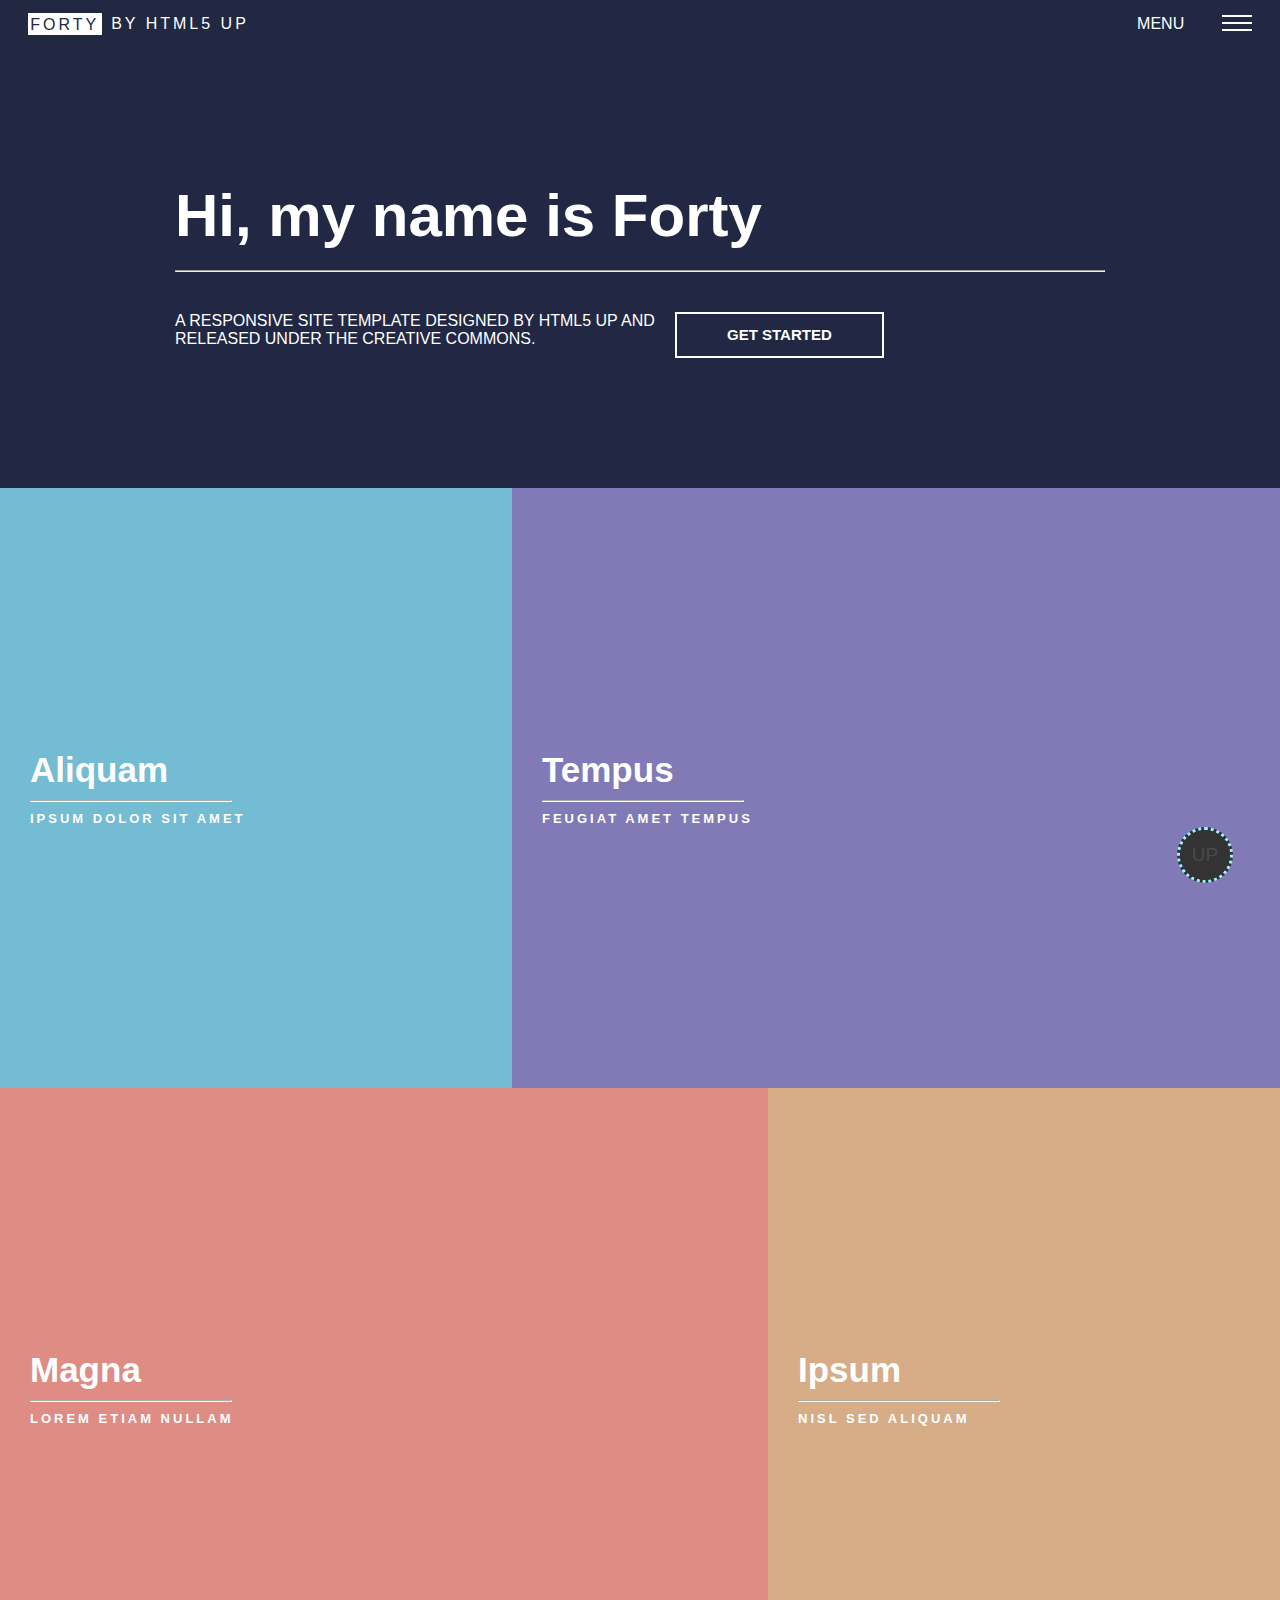
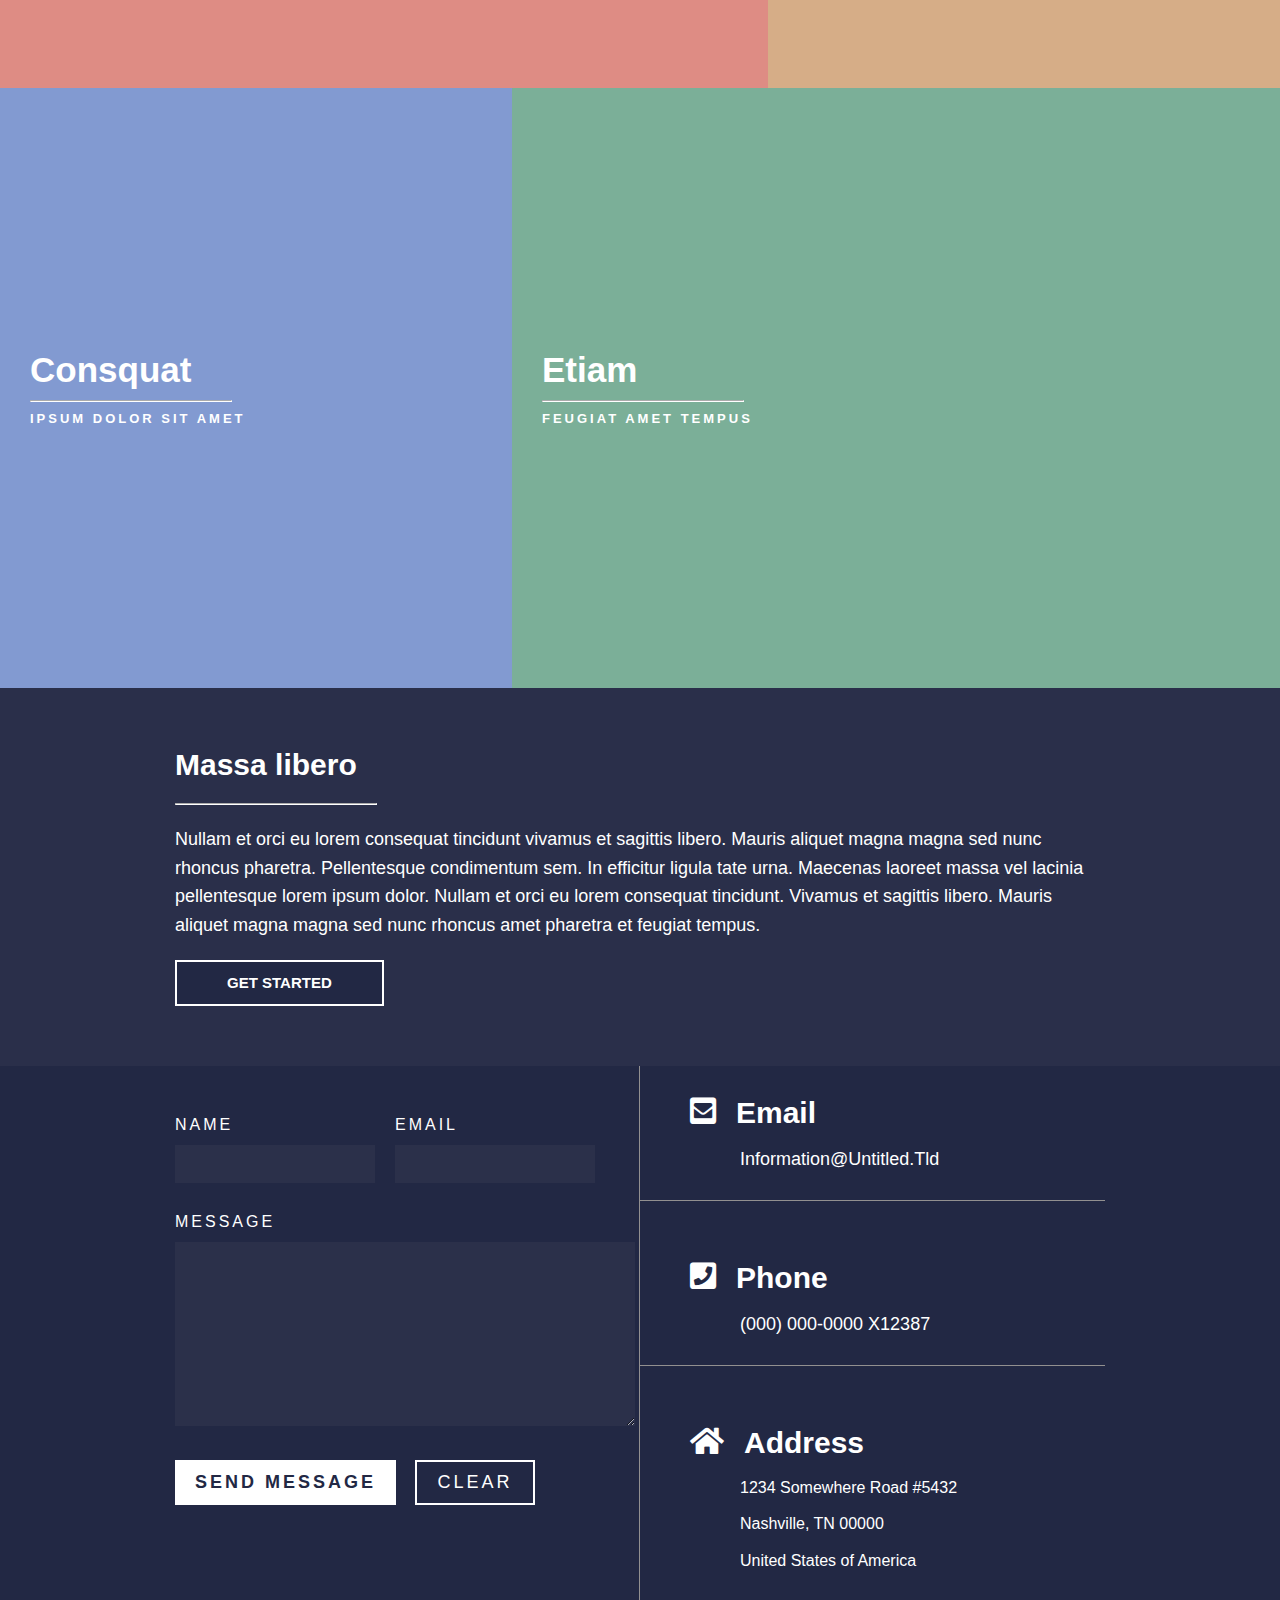
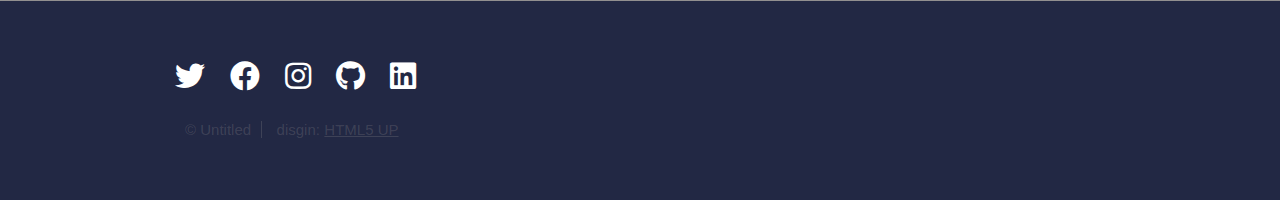
<file: index.html>
<!DOCTYPE html>
<html lang="en" id="back">
    <head>
        <meta charset="UTF-8">
        <meta http-equiv="X-UA-Compatible" content="IE=edge">
        <meta name="viewport" content="width=device-width, initial-scale=1.0">
        <link rel="stylesheet" href="css/fontawesome-all.min.css" />
        <link rel="stylesheet" href="css/began.css" />
        <link rel="stylesheet" href="css/normalize.css" />
        <title>Document</title>
    </head>
    <body>
        <!-- start header  -->
        <div class="header">
            <div class="content">
                <div class="halfone">
                    <span>FORTY</span>
                    <span>BY HTML5 UP</span>
                </div>
                <div class="halftwo">
                    <div class="men">MENU</div>
                    <div class="all">
                        <div class="select">
                            <span></span>
                            <span></span>
                            <span></span>
                        </div>
                        <div class="list">
                            <ul>
                                <li><a href="began.html">home</a></li>
                                <li><a href="landing.html">landing</a></li>
                                <li><a href="giniric.html">generic</a></li>
                                <li><a href="elements.html">elements</a></li>
                                <li><a href="began.html">get started</a></li>
                                <li>log in</li>
                            </ul>
                        </div>
                    </div>
                </div>
            </div>
        </div>
        <!-- end header  -->
        <!-- start hi-section  -->
        <div class="hi-section">
            <div class="countainer">
                <h1>Hi, my name is Forty</h1>
                <hr>
                <div class="get-started">
                    <span>A RESPONSIVE SITE TEMPLATE DESIGNED BY HTML5 UP
                        AND RELEASED UNDER THE CREATIVE COMMONS.
                    </span>
                    <div class="start-button">
                        <!-- <input type="button" value="get started" id="#started"
                            /> -->
                        <button><a href="#started">get started</a></button>
                    </div>
                </div>
            </div>
        </div>
        <!-- end hi-section  -->
        <!-- start landing -->
        <div class="landing" id="started">
            <div class="klo">
                <div class="aliquam">
                    <div class="text">
                        <h3>aliquam</h3>
                        <hr>
                        <p>ipsum dolor sit amet</p>
                    </div>
                </div>
                <div class="tempus">
                    <div class="text">
                        <h3>tempus</h3>
                        <hr>
                        <p>feugiat amet tempus</p>
                    </div>
                </div>

                <div class="magna">
                    <div class="text">
                        <h3>magna</h3>
                        <hr>
                        <p>lorem etiam nullam</p>

                    </div>
                </div>

                <div class="ipsum">
                    <div class="text">
                        <h3>ipsum</h3>
                        <hr>
                        <p>nisl sed aliquam</p>
                    </div>
                </div>
                <div class="consquat">
                    <div class="text">
                        <h3>consquat</h3>
                        <hr>
                        <p>ipsum dolor sit amet</p>
                    </div>
                </div>
                <div class="etiam">
                    <div class="text">
                        <h3>etiam</h3>
                        <hr>
                        <p>feugiat amet tempus</p>
                    </div>
                </div>
            </div>
        </div>
        <!-- end landing -->
        <!-- start masa-section  -->
        <div class="masa-lepro">
            <div class="countainer">
                <div class="text">
                    <h3>Massa libero</h3>
                    <hr>
                    <p>Nullam et orci eu lorem consequat tincidunt vivamus et
                        sagittis libero. Mauris aliquet magna magna sed nunc
                        rhoncus
                        pharetra. Pellentesque condimentum sem. In efficitur
                        ligula
                        tate urna. Maecenas laoreet massa vel lacinia
                        pellentesque
                        lorem ipsum dolor. Nullam et orci eu lorem consequat
                        tincidunt. Vivamus et sagittis libero. Mauris aliquet
                        magna
                        magna sed nunc rhoncus amet pharetra et feugiat tempus.</p>
                    <button><a href="landing.html">get started</a></button>
                </div>
            </div>
        </div>
        <!-- end masa-section   -->
        <!-- start contact-section   -->
        <div class="contact-section">
            <div class="countainer">
                <div class="left-div">
                    <form action="method">
                        <div class="sign">
                            <div class="name">
                                <label for="name">name</label>
                                <br>
                                <input type" text" id="name">
                            </div>
                            <div class="email">
                                <label for="email">email</label>
                                <br>
                                <input type="email" id="email">
                            </div>
                        </div>
                        <div class="textar">
                            <label for="MESSAGE">MESSAGE</label>
                            <br>
                            <textarea name="MESSAGE" id="MESSAGE" cols="50"
                                rows="10"></textarea>
                        </div>
                        <div class="submit">
                            <input type="submit" value="SEND MESSAGE">
                            <input type="reset" value="CLEAR">
                        </div>
                    </form>
                </div>
                <div class="right-div">
                    <div class="first-div">
                        <div class="two-div">
                            <i class="fas fa-envelope-square"></i>
                            <h3>email</h3>
                        </div>
                        <br>
                        <a href="began.html">information@untitled.tld</a>
                    </div>
                    <div class="first-div">
                        <div class="two-div">
                            <i class="fas fa-phone-square"></i>
                            <h3> Phone</h3>
                        </div>
                        <br>
                        <a href="began.html">(000) 000-0000 x12387</a>
                    </div>
                    <div class="first-div">
                        <div class="two-div">
                            <i class="fas fa-home"></i>
                            <h3>Address</h3>
                        </div>
                        <br>
                        <p>1234 Somewhere Road #5432</p>
                        <br>
                        <p>Nashville, TN 00000</p>
                        <br>
                        <p> United States of America</p>
                    </div>
                </div>
            </div>
        </div>
        <!-- end contact-section   -->
        <div class="back">
            <button><a href="#back">UP</a></button>
        </div>
        <div class="footer">
            <div class="countainer">
                <div class="icons">
                    <i class="fab fa-twitter"></i>
                    <i class="fab fa-facebook"></i>
                    <i class="fab fa-instagram"></i>
                    <i class="fab fa-github"></i>
                    <i class="fab fa-linkedin"></i>
                </div>
                <div class="p-div">
                    <span>© Untitled</span>
                    <span> disgin:</span>
                    <a href="#"> HTML5 UP</a>
                </div>
            </div>
        </div>
    </body>
</html>
</file>
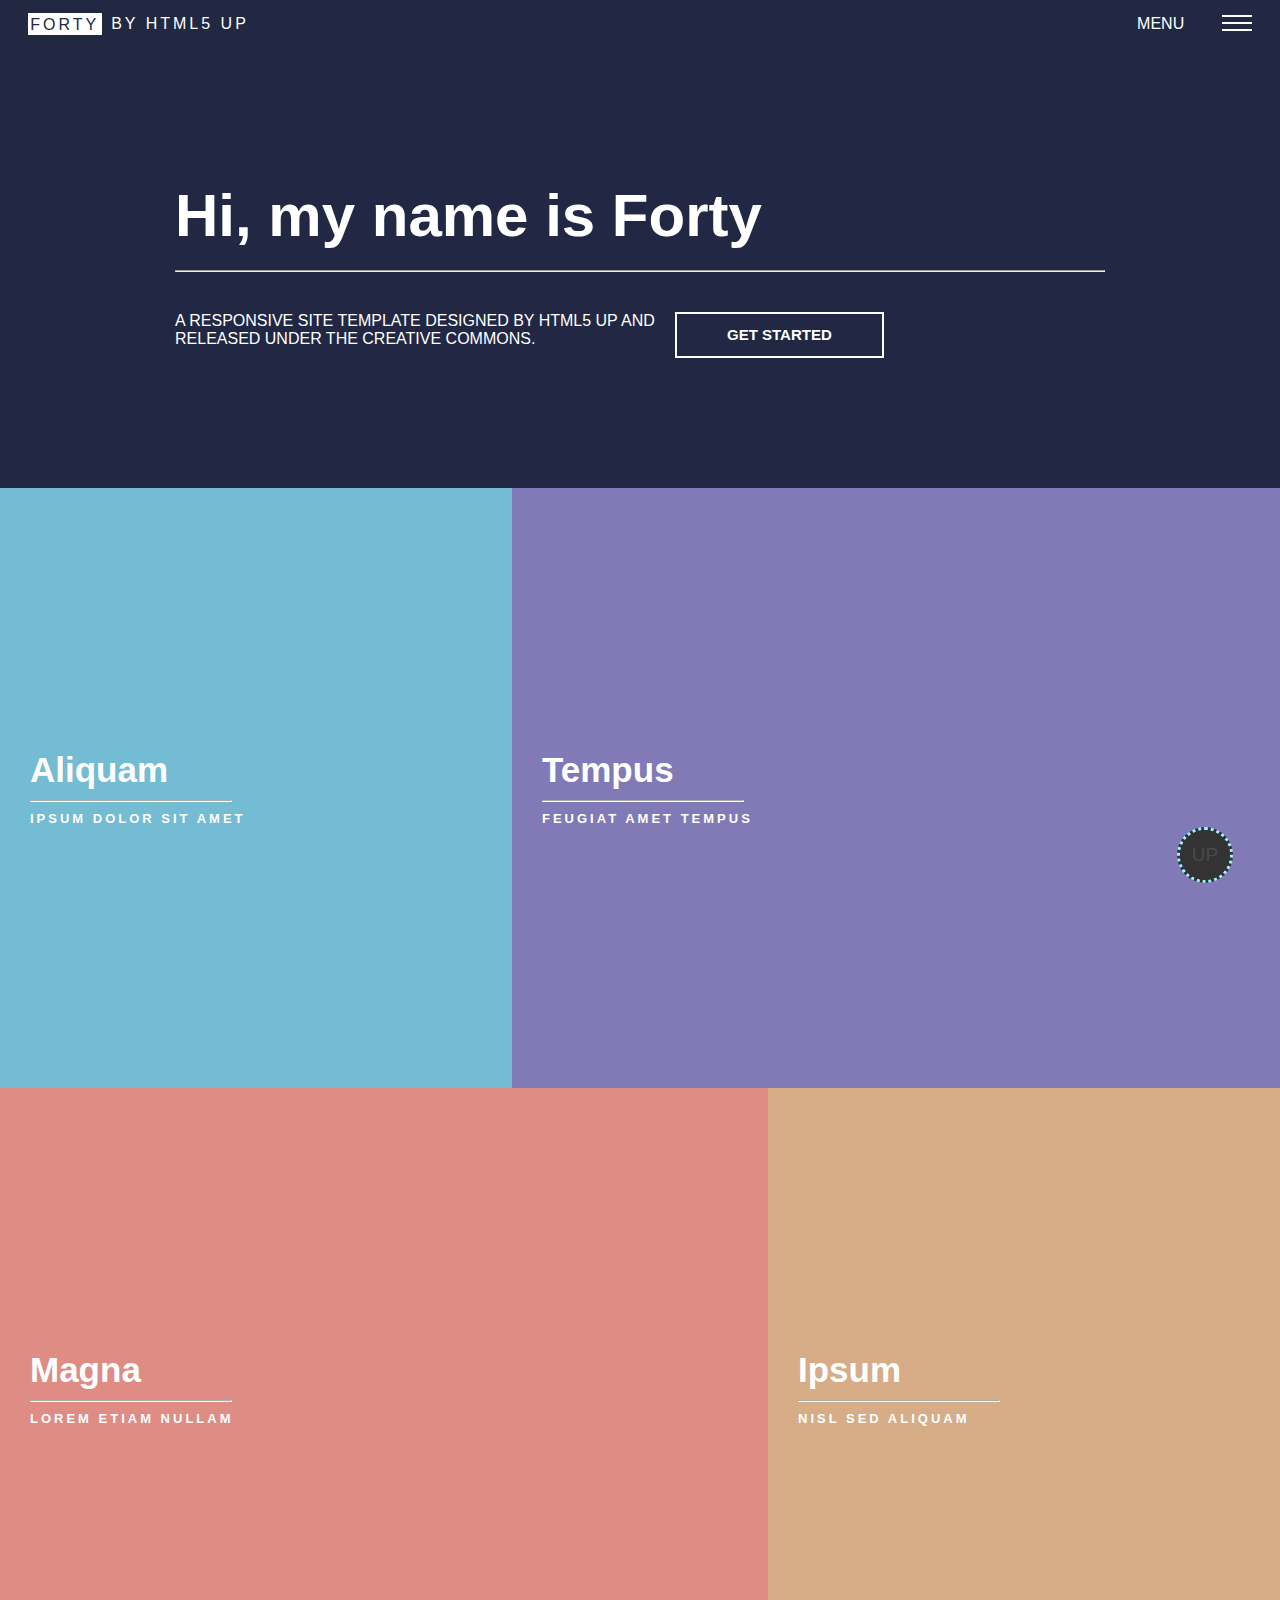
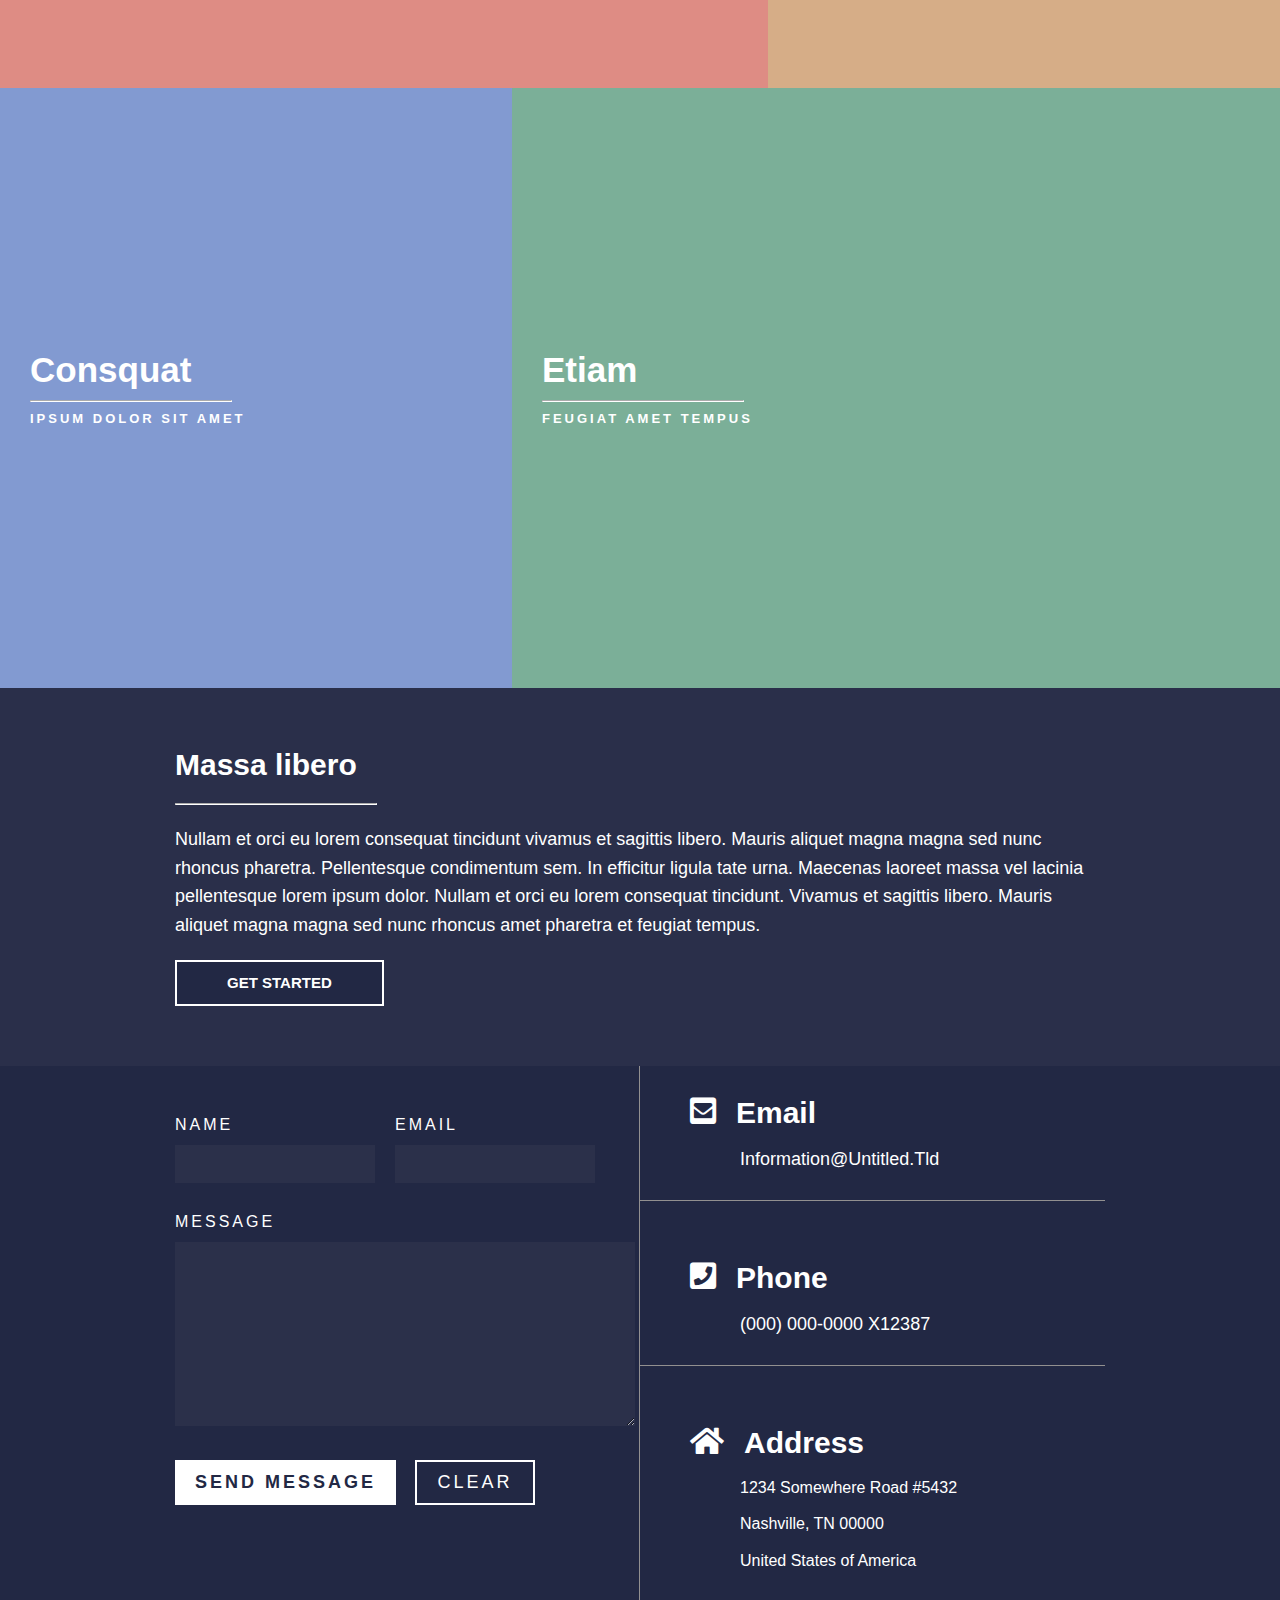
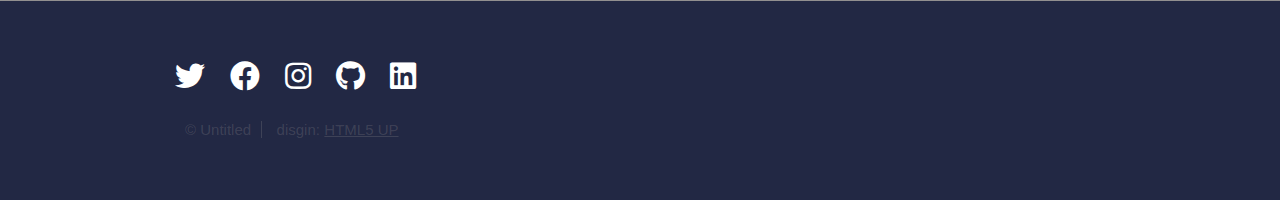
<file: began.html>
<!DOCTYPE html>
<html lang="en" id="back">
    <head>
        <meta charset="UTF-8">
        <meta http-equiv="X-UA-Compatible" content="IE=edge">
        <meta name="viewport" content="width=device-width, initial-scale=1.0">
        <link rel="stylesheet" href="css/fontawesome-all.min.css" />
        <link rel="stylesheet" href="css/began.css" />
        <link rel="stylesheet" href="css/normalize.css" />
        <title>Document</title>
    </head>
    <body>
        <!-- start header  -->
        <div class="header">
            <div class="content">
                <div class="halfone">
                    <span>FORTY</span>
                    <span>BY HTML5 UP</span>
                </div>
                <div class="halftwo">
                    <div class="men">MENU</div>
                    <div class="all">
                        <div class="select">
                            <span></span>
                            <span></span>
                            <span></span>
                        </div>
                        <div class="list">
                            <ul>
                                <li><a href="began.html">home</a></li>
                                <li><a href="landing.html">landing</a></li>
                                <li><a href="giniric.html">generic</a></li>
                                <li><a href="elements.html">elements</a></li>
                                <li><a href="began.html">get started</a></li>
                                <li>log in</li>
                            </ul>
                        </div>
                    </div>
                </div>
            </div>
        </div>
        <!-- end header  -->
        <!-- start hi-section  -->
        <div class="hi-section">
            <div class="countainer">
                <h1>Hi, my name is Forty</h1>
                <hr>
                <div class="get-started">
                    <span>A RESPONSIVE SITE TEMPLATE DESIGNED BY HTML5 UP
                        AND RELEASED UNDER THE CREATIVE COMMONS.
                    </span>
                    <div class="start-button">
                        <!-- <input type="button" value="get started" id="#started"
                            /> -->
                        <button><a href="#started">get started</a></button>
                    </div>
                </div>
            </div>
        </div>
        <!-- end hi-section  -->
        <!-- start landing -->
        <div class="landing" id="started">
            <div class="klo">
                <div class="aliquam">
                    <div class="text">
                        <h3>aliquam</h3>
                        <hr>
                        <p>ipsum dolor sit amet</p>
                    </div>
                </div>
                <div class="tempus">
                    <div class="text">
                        <h3>tempus</h3>
                        <hr>
                        <p>feugiat amet tempus</p>
                    </div>
                </div>

                <div class="magna">
                    <div class="text">
                        <h3>magna</h3>
                        <hr>
                        <p>lorem etiam nullam</p>

                    </div>
                </div>

                <div class="ipsum">
                    <div class="text">
                        <h3>ipsum</h3>
                        <hr>
                        <p>nisl sed aliquam</p>
                    </div>
                </div>
                <div class="consquat">
                    <div class="text">
                        <h3>consquat</h3>
                        <hr>
                        <p>ipsum dolor sit amet</p>
                    </div>
                </div>
                <div class="etiam">
                    <div class="text">
                        <h3>etiam</h3>
                        <hr>
                        <p>feugiat amet tempus</p>
                    </div>
                </div>
            </div>
        </div>
        <!-- end landing -->
        <!-- start masa-section  -->
        <div class="masa-lepro">
            <div class="countainer">
                <div class="text">
                    <h3>Massa libero</h3>
                    <hr>
                    <p>Nullam et orci eu lorem consequat tincidunt vivamus et
                        sagittis libero. Mauris aliquet magna magna sed nunc
                        rhoncus
                        pharetra. Pellentesque condimentum sem. In efficitur
                        ligula
                        tate urna. Maecenas laoreet massa vel lacinia
                        pellentesque
                        lorem ipsum dolor. Nullam et orci eu lorem consequat
                        tincidunt. Vivamus et sagittis libero. Mauris aliquet
                        magna
                        magna sed nunc rhoncus amet pharetra et feugiat tempus.</p>
                    <button><a href="landing.html">get started</a></button>
                </div>
            </div>
        </div>
        <!-- end masa-section   -->
        <!-- start contact-section   -->
        <div class="contact-section">
            <div class="countainer">
                <div class="left-div">
                    <form action="method">
                        <div class="sign">
                            <div class="name">
                                <label for="name">name</label>
                                <br>
                                <input type" text" id="name">
                            </div>
                            <div class="email">
                                <label for="email">email</label>
                                <br>
                                <input type="email" id="email">
                            </div>
                        </div>
                        <div class="textar">
                            <label for="MESSAGE">MESSAGE</label>
                            <br>
                            <textarea name="MESSAGE" id="MESSAGE" cols="50"
                                rows="10"></textarea>
                        </div>
                        <div class="submit">
                            <input type="submit" value="SEND MESSAGE">
                            <input type="reset" value="CLEAR">
                        </div>
                    </form>
                </div>
                <div class="right-div">
                    <div class="first-div">
                        <div class="two-div">
                            <i class="fas fa-envelope-square"></i>
                            <h3>email</h3>
                        </div>
                        <br>
                        <a href="began.html">information@untitled.tld</a>
                    </div>
                    <div class="first-div">
                        <div class="two-div">
                            <i class="fas fa-phone-square"></i>
                            <h3> Phone</h3>
                        </div>
                        <br>
                        <a href="began.html">(000) 000-0000 x12387</a>
                    </div>
                    <div class="first-div">
                        <div class="two-div">
                            <i class="fas fa-home"></i>
                            <h3>Address</h3>
                        </div>
                        <br>
                        <p>1234 Somewhere Road #5432</p>
                        <br>
                        <p>Nashville, TN 00000</p>
                        <br>
                        <p> United States of America</p>
                    </div>
                </div>
            </div>
        </div>
        <!-- end contact-section   -->
        <div class="back">
            <button><a href="#back">UP</a></button>
        </div>
        <div class="footer">
            <div class="countainer">
                <div class="icons">
                    <i class="fab fa-twitter"></i>
                    <i class="fab fa-facebook"></i>
                    <i class="fab fa-instagram"></i>
                    <i class="fab fa-github"></i>
                    <i class="fab fa-linkedin"></i>
                </div>
                <div class="p-div">
                    <span>© Untitled</span>
                    <span> disgin:</span>
                    <a href="#"> HTML5 UP</a>
                </div>
            </div>
        </div>
    </body>
</html>
</file>
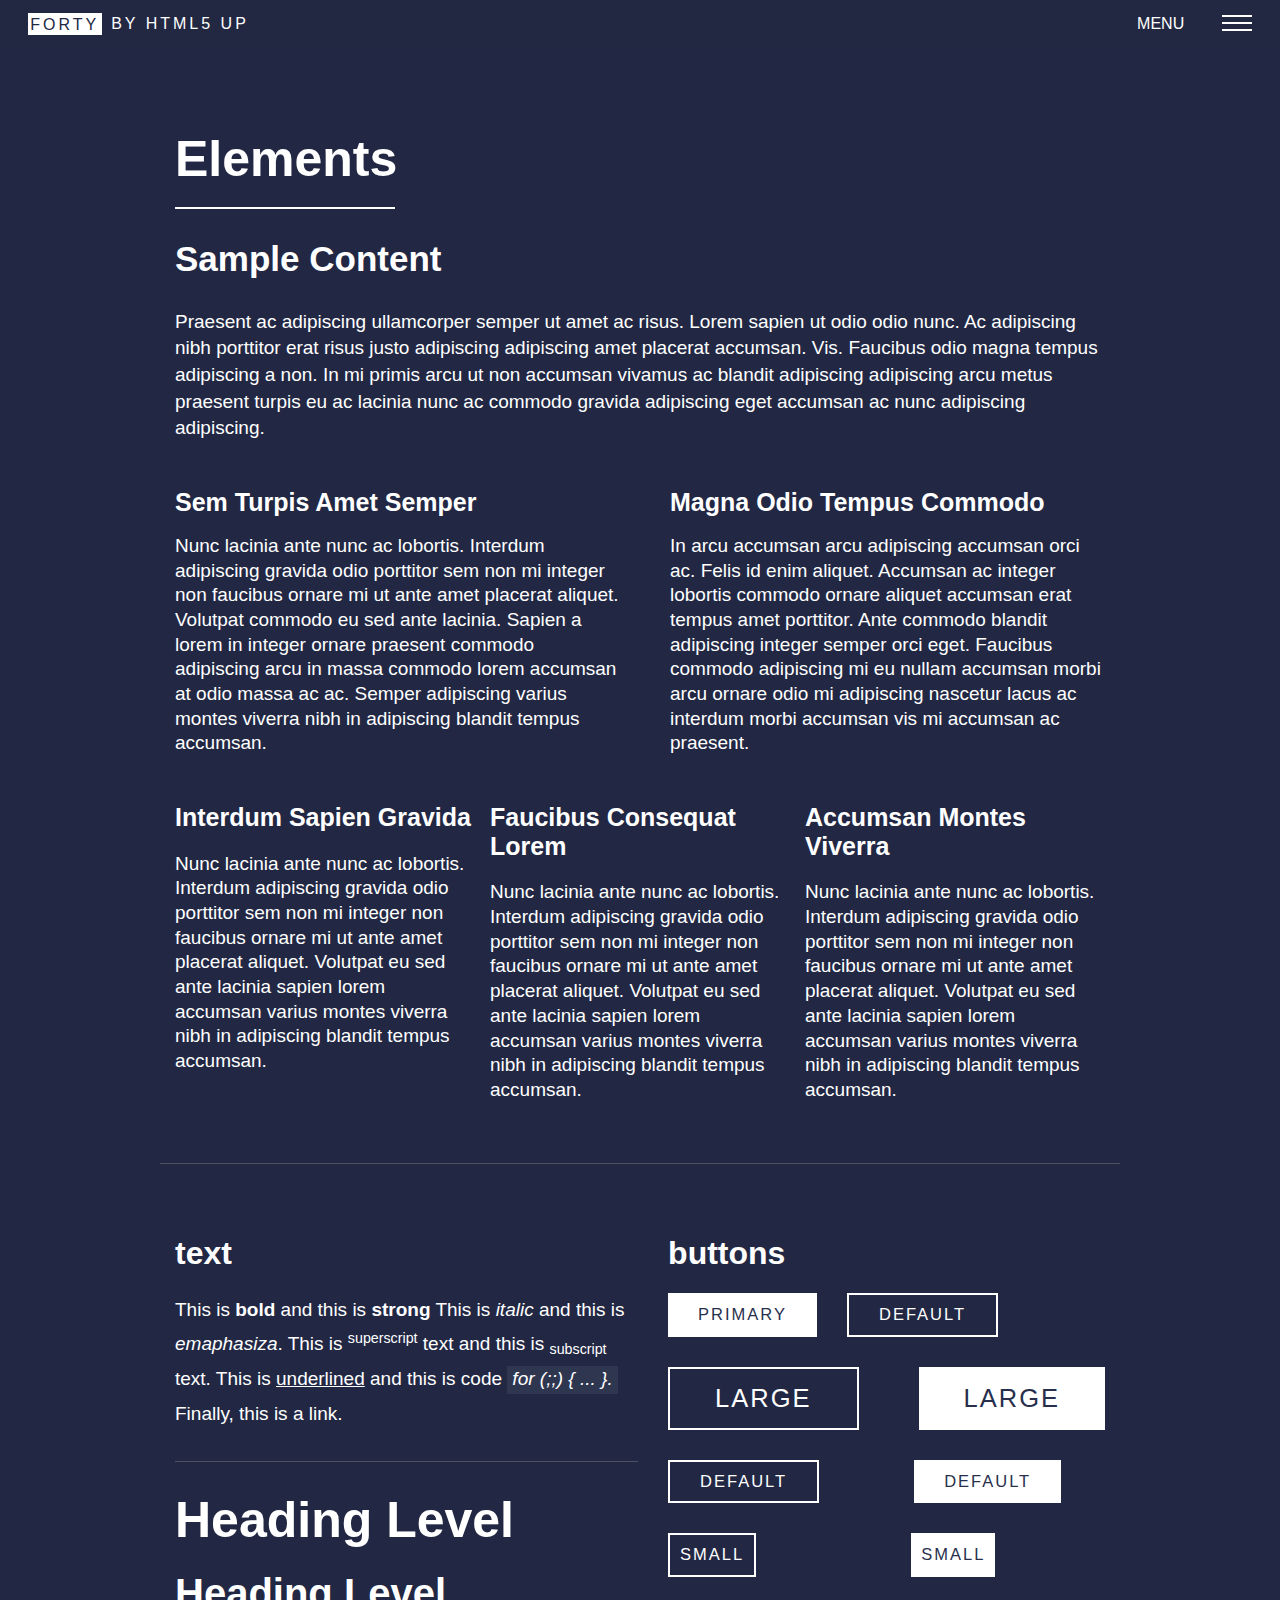
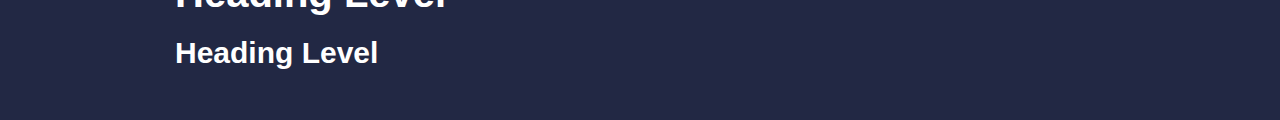
<file: elements.html>
<!DOCTYPE html>
<html lang="en" id="back">
    <head>
        <meta charset="UTF-8">
        <meta http-equiv="X-UA-Compatible" content="IE=edge">
        <meta name="viewport" content="width=device-width, initial-scale=1.0">
        <link rel="stylesheet" href="/css/fontawesome-all.min.css" />
        <link rel="stylesheet" href="/css/began.css" />
        <link rel="stylesheet" href="/css/normalize.css" />
        <link rel="stylesheet" href="/css/elemnts.css" />
        <title>Document</title>
    </head>
    <body>
        <!-- start header  -->
        <div class="header">
            <div class="content">
                <div class="halfone">
                    <span>FORTY</span>
                    <span>BY HTML5 UP</span>
                </div>
                <div class="halftwo">
                    <div class="men">MENU</div>
                    <div class="all">
                        <div class="select">
                            <span></span>
                            <span></span>
                            <span></span>
                        </div>
                        <div class="list">
                            <ul>
                                <li><a href="began.html">home</a></li>
                                <li><a href="landing.html">landing</a></li>
                                <li><a href="/giniric.html">generic</a></li>
                                <li><a href="/elements.html">elements</a></li>
                                <li><a href="began.html">get started</a></li>
                                <li>log in</li>
                            </ul>
                        </div>
                    </div>
                </div>
            </div>
        </div>
        <!-- end header  -->
        <!-- first-section  -->
        <div class="first-section">
            <div class="countainer">
                <div class="text">
                    <h1>elements</h1>
                    <h2>Sample Content</h2>
                    <p>Praesent ac adipiscing ullamcorper semper ut amet ac
                        risus. Lorem sapien ut odio odio nunc. Ac adipiscing
                        nibh porttitor erat risus justo adipiscing adipiscing
                        amet placerat accumsan. Vis. Faucibus odio magna tempus
                        adipiscing a non. In mi primis arcu ut non accumsan
                        vivamus ac blandit adipiscing adipiscing arcu metus
                        praesent turpis eu ac lacinia nunc ac commodo gravida
                        adipiscing eget accumsan ac nunc adipiscing adipiscing.</p>
                </div>
            </div>
        </div>
        <!-- first-section  -->
        <!-- second-section  -->
        <div class="second-section">
            <div class="countainer">
                <div class="row">
                    <h1>Sem turpis amet semper</h1>
                    <p>Nunc lacinia ante nunc ac lobortis. Interdum adipiscing
                        gravida odio porttitor sem non mi integer non faucibus
                        ornare mi ut ante amet placerat aliquet. Volutpat
                        commodo eu sed ante lacinia. Sapien a lorem in integer
                        ornare praesent commodo adipiscing arcu in massa commodo
                        lorem accumsan at odio massa ac ac. Semper adipiscing
                        varius montes viverra nibh in adipiscing blandit tempus
                        accumsan.</p>
                </div>
                <div class="row">
                    <h1>Magna odio tempus commodo</h1>
                    <p>In arcu accumsan arcu adipiscing accumsan orci ac. Felis
                        id enim aliquet. Accumsan ac integer lobortis commodo
                        ornare aliquet accumsan erat tempus amet porttitor. Ante
                        commodo blandit adipiscing integer semper orci eget.
                        Faucibus commodo adipiscing mi eu nullam accumsan morbi
                        arcu ornare odio mi adipiscing nascetur lacus ac
                        interdum morbi accumsan vis mi accumsan ac praesent.
                    </p>
                </div>
            </div>
        </div>
        <!-- second-section  -->
        <!-- three-section   -->
        <div class="three-section">
            <div class="countainer">
                <div class="row">
                    <h1>Interdum sapien gravida</h1>
                    <p>Nunc lacinia ante nunc ac lobortis. Interdum adipiscing
                        gravida odio porttitor sem non mi integer non faucibus
                        ornare mi ut ante amet placerat aliquet. Volutpat eu sed
                        ante lacinia sapien lorem accumsan varius montes viverra
                        nibh in adipiscing blandit tempus accumsan.</p>
                </div>
                <div class="row">
                    <h1>Faucibus consequat lorem</h1>
                    <p>Nunc lacinia ante nunc ac lobortis. Interdum adipiscing
                        gravida odio porttitor sem non mi integer non faucibus
                        ornare mi ut ante amet placerat aliquet. Volutpat eu sed
                        ante lacinia sapien lorem accumsan varius montes viverra
                        nibh in adipiscing blandit tempus accumsan.</p>
                </div>
                <div class="row">
                    <h1>Accumsan montes viverra</h1>
                    <p>Nunc lacinia ante nunc ac lobortis. Interdum adipiscing
                        gravida odio porttitor sem non mi integer non faucibus
                        ornare mi ut ante amet placerat aliquet. Volutpat eu sed
                        ante lacinia sapien lorem accumsan varius montes viverra
                        nibh in adipiscing blandit tempus accumsan.</p>
                </div>
            </div>
        </div>
        <!-- three-section   -->
        <!-- hard-part  -->
        <div class="hard-section">
            <div class="countainer">
                <div class="right-column">
                    <div class="text">
                        <h1>text</h1>
                        <p>This is <b>bold</b> and this is <strong>strong</strong> This is <i>italic</i> and
                            this is <em>emaphasiza</em>. This is <sup>superscript</sup> text and
                            this is <sub>subscript</sub> text. This is <u>underlined</u> and this
                            is code <code> <i>for (;;) { ... }.</i></code> Finally, this is a link.
                        </p>
                    </div>
                    <div class="heading-p">
                       <h2>Heading Level</h2>
                       <h3>Heading Level</h3>
                       <h4>Heading Level</h4>
                    </div>
                </div>
                <div class="left-column">
                    <h1>buttons</h1>
                    <div class="pd-buttons">
                        <button><a href="#">
                            primary
                        </a></button>
                        <button><a href="#">
                            default
                        </a></button>          
                    </div>
                 <div class="ll-buttons">
                    <button><a href="#">
                        large
                    </a></button>
                    <button><a href="#">
                        large
                    </a></button>          
                 </div>
                 <div class="dd-buttons">
                    <button><a href="#">
                        default
                    </a></button>
                    <button><a href="#">
                        default
                    </a></button>        
                 </div>
                 <div class="ss-buttons">
                    <button><a href="#">
                        small
                    </a></button>
                    <button><a href="#">
                        small
                    </a></button>        
                 </div>
            </div>
        </div>
        <!-- hard-part  -->
</file>
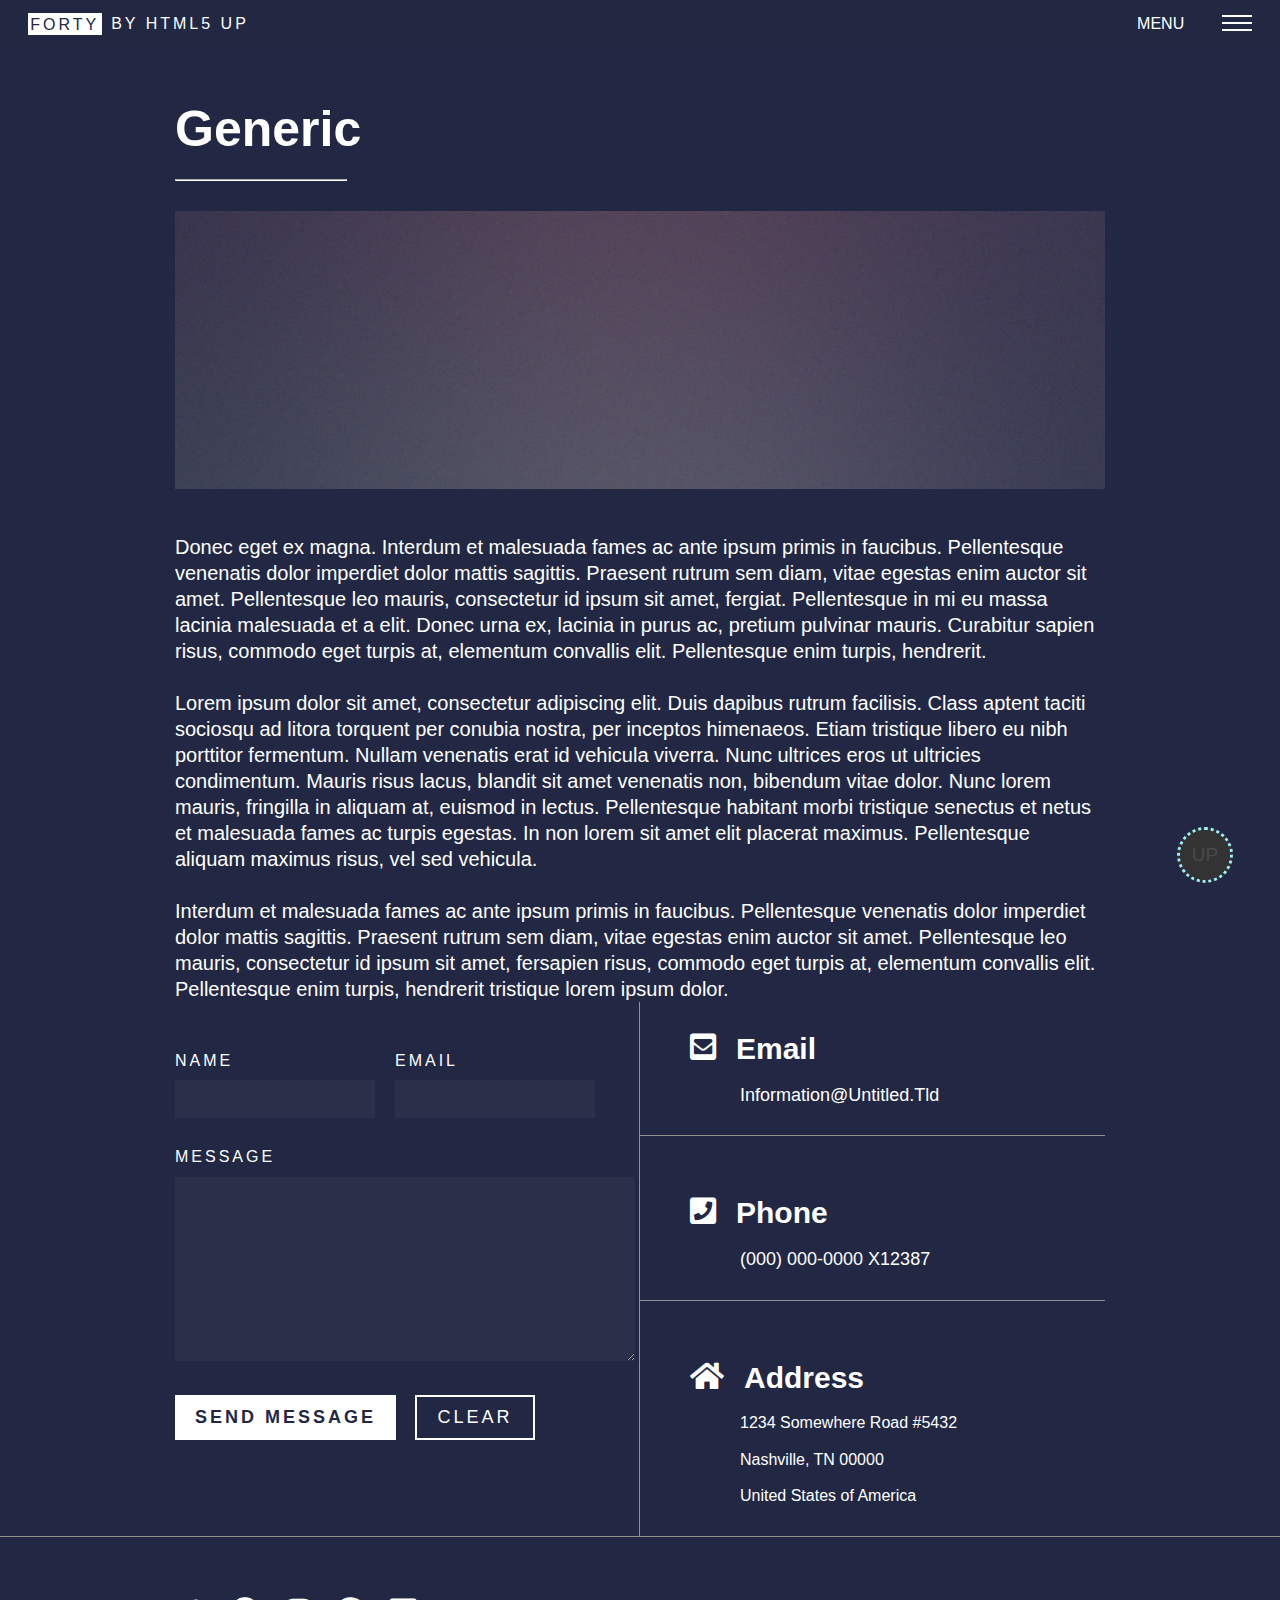
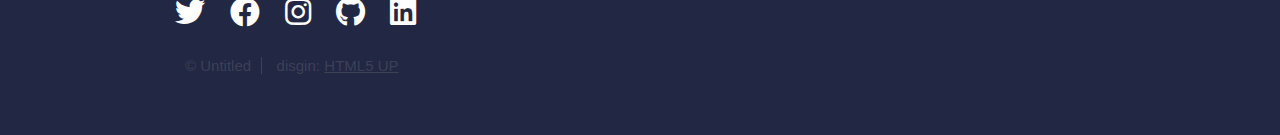
<file: giniric.html>
<!DOCTYPE html>
<html lang="en" id="back">
    <head>
        <meta charset="UTF-8">
        <meta http-equiv="X-UA-Compatible" content="IE=edge">
        <meta name="viewport" content="width=device-width, initial-scale=1.0">
        <link rel="stylesheet" href="css/fontawesome-all.min.css" />
        <link rel="stylesheet" href="css/began.css" />
        <link rel="stylesheet" href="css/normalize.css" />
        <link rel="stylesheet" href="css/geniric.css" />
        <title>Document</title>
    </head>
    <body>
        <!-- start header  -->
        <div class="header">
            <div class="content">
                <div class="halfone">
                    <span>FORTY</span>
                    <span>BY HTML5 UP</span>
                </div>
                <div class="halftwo">
                    <div class="men">MENU</div>
                    <div class="all">
                        <div class="select">
                            <span></span>
                            <span></span>
                            <span></span>
                        </div>
                        <div class="list">
                            <ul>
                                <li><a href="began.html">home</a></li>
                                <li><a href="landing.html">landing</a></li>
                                <li><a href="giniric.html">generic</a></li>
                                <li><a href="elements.html">elements</a></li>
                                <li><a href="began.html">get started</a></li>
                                <li>log in</li>
                            </ul>
                        </div>
                    </div>
                </div>
            </div>
        </div>
        <!-- end header  -->
        <!-- strat generic-section -->
        <div class="generic-section">
            <div class="countainer">
                <div class="gene-text">
                    <h3>generic</h3>
                    <hr>
                </div>
                <div class="imge">
                    <img src="images/pic11.jpg" alt="">
                </div>
                <div class="p-text">
                    <p>
                        Donec eget ex magna. Interdum et malesuada fames ac ante
                        ipsum primis in faucibus. Pellentesque venenatis dolor
                        imperdiet dolor mattis sagittis. Praesent rutrum sem
                        diam, vitae egestas enim auctor sit amet. Pellentesque
                        leo mauris, consectetur id ipsum sit amet, fergiat.
                        Pellentesque in mi eu massa lacinia malesuada et a elit.
                        Donec urna ex, lacinia in purus ac, pretium pulvinar
                        mauris. Curabitur sapien risus, commodo eget turpis at,
                        elementum convallis elit. Pellentesque enim turpis,
                        hendrerit.
<br><br>
                        Lorem ipsum dolor sit amet, consectetur adipiscing elit.
                        Duis dapibus rutrum facilisis. Class aptent taciti
                        sociosqu ad litora torquent per conubia nostra, per
                        inceptos himenaeos. Etiam tristique libero eu nibh
                        porttitor fermentum. Nullam venenatis erat id vehicula
                        viverra. Nunc ultrices eros ut ultricies condimentum.
                        Mauris risus lacus, blandit sit amet venenatis non,
                        bibendum vitae dolor. Nunc lorem mauris, fringilla in
                        aliquam at, euismod in lectus. Pellentesque habitant
                        morbi tristique senectus et netus et malesuada fames ac
                        turpis egestas. In non lorem sit amet elit placerat
                        maximus. Pellentesque aliquam maximus risus, vel sed
                        vehicula.
<br><br>
                        Interdum et malesuada fames ac ante ipsum primis in
                        faucibus. Pellentesque venenatis dolor imperdiet dolor
                        mattis sagittis. Praesent rutrum sem diam, vitae egestas
                        enim auctor sit amet. Pellentesque leo mauris,
                        consectetur id ipsum sit amet, fersapien risus, commodo
                        eget turpis at, elementum convallis elit. Pellentesque
                        enim turpis, hendrerit tristique lorem ipsum dolor.
                    </p>
                </div>
            </div>
        </div>
        <!-- end generic-section -->













        <!-- start contact-section   -->
        <div class="contact-section">
            <div class="countainer">
                <div class="left-div">
                    <form action="method">
                        <div class="sign">
                            <div class="name">
                                <label for="name">name</label>
                                <br>
                                <input type" text" id="name">
                            </div>
                            <div class="email">
                                <label for="email">email</label>
                                <br>
                                <input type="email" id="email">
                            </div>
                        </div>
                        <div class="textar">
                            <label for="MESSAGE">MESSAGE</label>
                            <br>
                            <textarea name="MESSAGE" id="MESSAGE" cols="50"
                                rows="10"></textarea>
                        </div>
                        <div class="submit">
                            <input type="submit" value="SEND MESSAGE">
                            <input type="reset" value="CLEAR">
                        </div>
                    </form>
                </div>
                <div class="right-div">
                    <div class="first-div">
                        <div class="two-div">
                            <i class="fas fa-envelope-square"></i>
                            <h3>email</h3>
                        </div>
                        <br>
                        <a href="began.html">information@untitled.tld</a>
                    </div>
                    <div class="first-div">
                        <div class="two-div">
                            <i class="fas fa-phone-square"></i>
                            <h3> Phone</h3>
                        </div>
                        <br>
                        <a href="began.html">(000) 000-0000 x12387</a>
                    </div>
                    <div class="first-div">
                        <div class="two-div">
                            <i class="fas fa-home"></i>
                            <h3>Address</h3>
                        </div>
                        <br>
                        <p>1234 Somewhere Road #5432</p>
                        <br>
                        <p>Nashville, TN 00000</p>
                        <br>
                        <p> United States of America</p>
                    </div>
                </div>
            </div>
        </div>
        <!-- end contact-section   -->
        <div class="back">
            <button><a href="#back">UP</a></button>
        </div>
        <div class="footer">
            <div class="countainer">
                <div class="icons">
                    <i class="fab fa-twitter"></i>
                    <i class="fab fa-facebook"></i>
                    <i class="fab fa-instagram"></i>
                    <i class="fab fa-github"></i>
                    <i class="fab fa-linkedin"></i>
                </div>
                <div class="p-div">
                    <span>© Untitled</span>
                    <span> disgin:</span>
                    <a href="#"> HTML5 UP</a>
                </div>
            </div>
        </div>
</file>
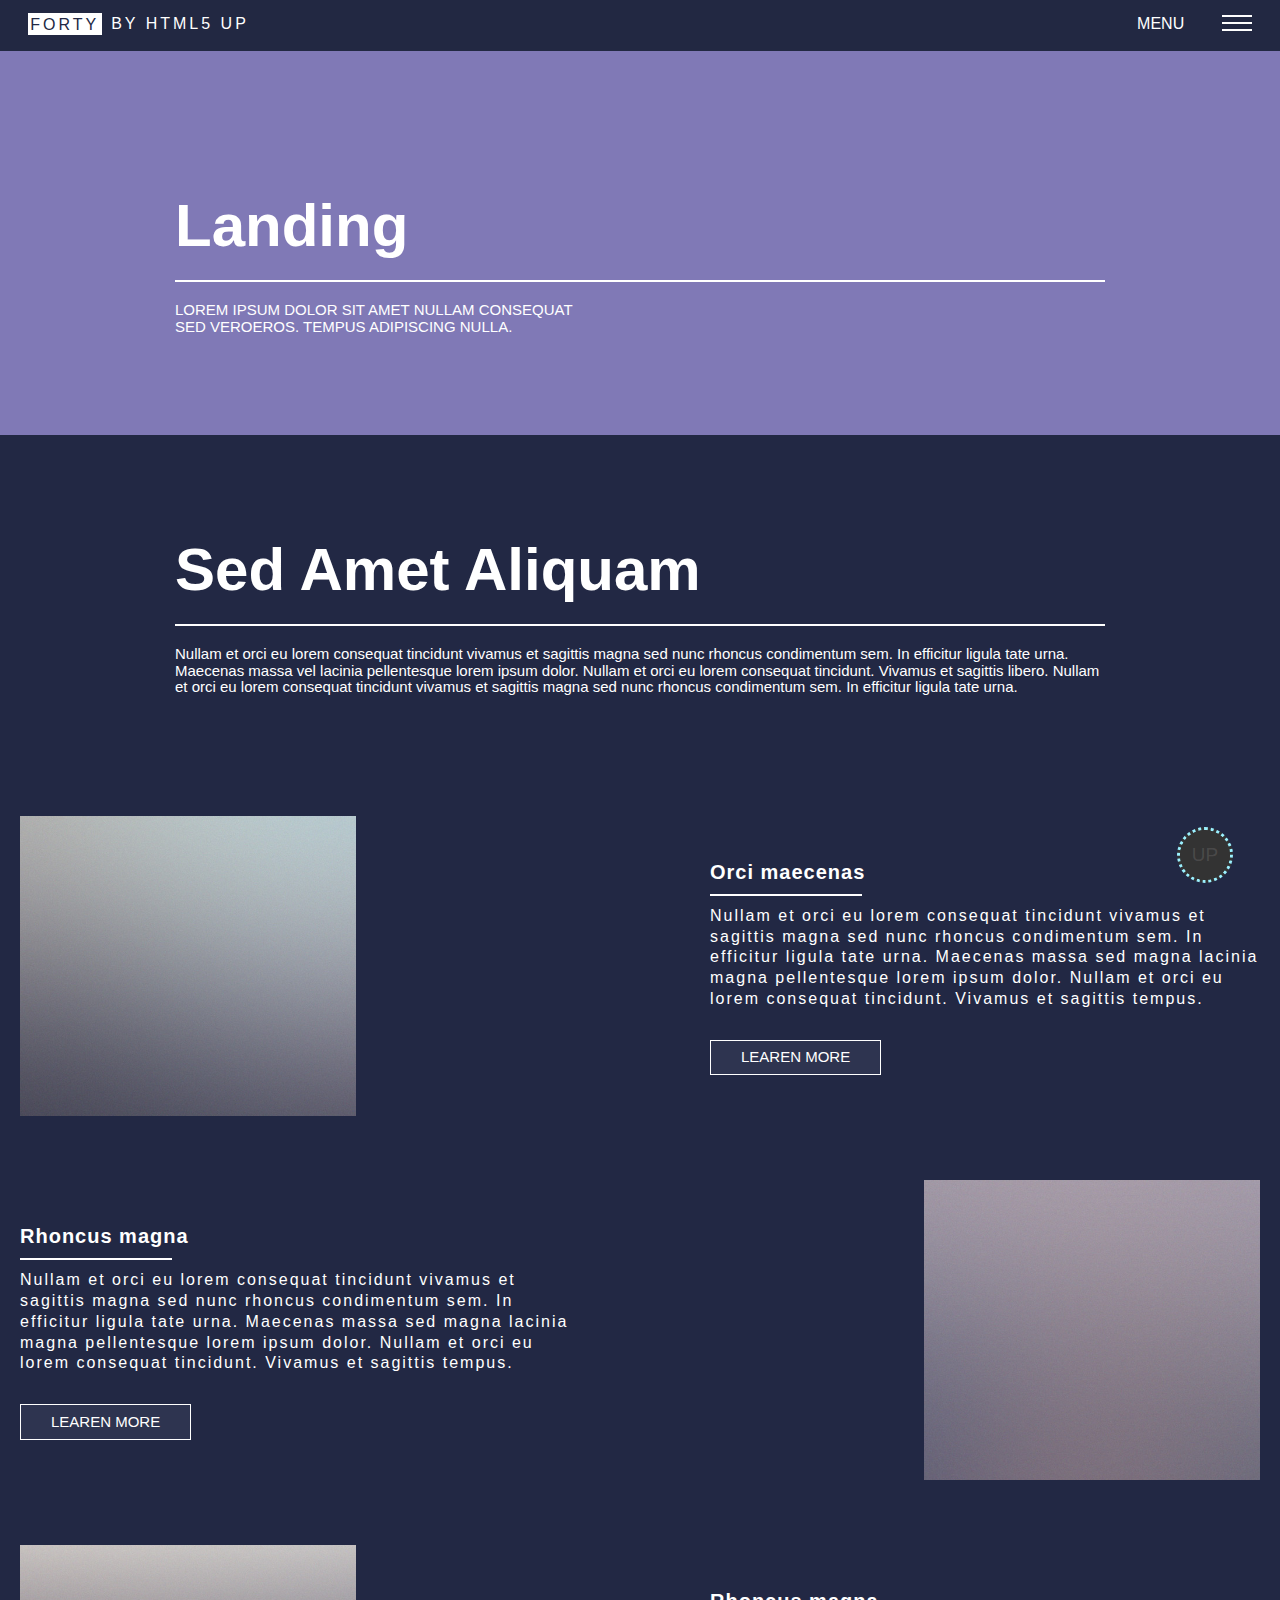
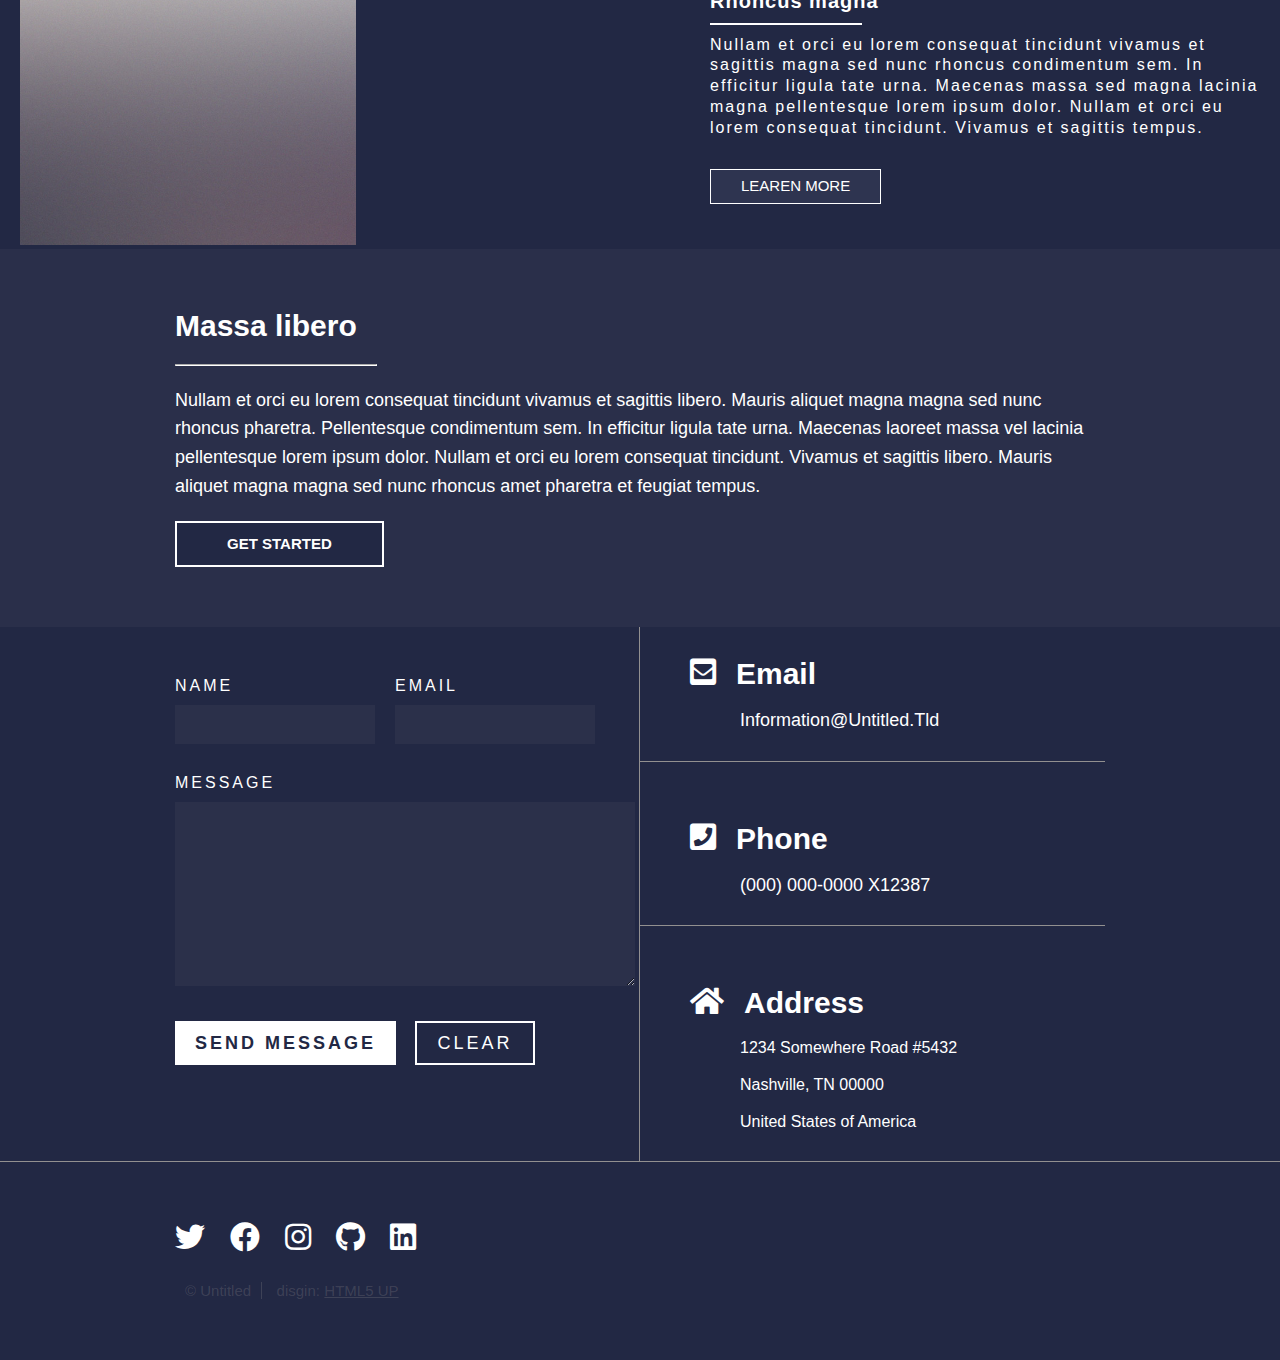
<file: landing.html>
<!DOCTYPE html>
<html lang="en" id="back">
    <head>
        <meta charset="UTF-8">
        <meta http-equiv="X-UA-Compatible" content="IE=edge">
        <meta name="viewport" content="width=device-width, initial-scale=1.0">
        <link rel="stylesheet" href="css/fontawesome-all.min.css" />
        <link rel="stylesheet" href="css/began.css" />
        <link rel="stylesheet" href="css/normalize.css" />
        <link rel="stylesheet" href="css/landing.css" />
        <title>Document</title>
    </head>
    <body>
        <!-- start header  -->
        <div class="header">
            <div class="content">
                <div class="halfone">
                    <span>FORTY</span>
                    <span>BY HTML5 UP</span>
                </div>
                <div class="halftwo">
                    <div class="men">MENU</div>
                    <div class="all">
                        <div class="select">
                            <span></span>
                            <span></span>
                            <span></span>
                        </div>
                        <div class="list">
                            <ul>
                                <li><a href="began.html">home</a></li>
                                <li><a href="landing.html">landing</a></li>
                                <li><a href="giniric.html">generic</a></li>
                                <li><a href="elements.html">elements</a></li>
                                <li><a href="began.html">get started</a></li>
                                <li>log in</li>
                            </ul>
                        </div>
                    </div>
                </div>
            </div>
        </div>
        <!-- end header  -->
        <!-- start landing-section  -->
        <div class="landing-section">
            <div class="countainer">
                <div class="text">
                    <h1>landing</h1>
                    <hr>
                    <p>LOREM IPSUM DOLOR SIT AMET NULLAM CONSEQUAT
                        SED VEROEROS. TEMPUS ADIPISCING NULLA.</p>
                </div>
            </div>
        </div>
        <!-- end  landing-section -->
        <!-- start aliquam-section   -->
        <div class="aliquam-section">
            <div class="countainer">
                <div class="text">
                    <h1>Sed amet aliquam</h1>
                    <hr>
                    <p>Nullam et orci eu lorem consequat tincidunt vivamus et
                        sagittis magna sed nunc rhoncus condimentum sem. In
                        efficitur ligula tate urna. Maecenas massa vel lacinia
                        pellentesque lorem ipsum dolor. Nullam et orci eu lorem
                        consequat tincidunt. Vivamus et sagittis libero. Nullam
                        et orci eu lorem consequat tincidunt vivamus et sagittis
                        magna sed nunc rhoncus condimentum sem. In efficitur
                        ligula tate urna.</p>
                </div>
            </div>
        </div>

        <!-- end aliquam-section   -->

        <!-- start oric-section   -->
        <div class="oric-section">
            <div class="imge">
                <img src="images/pic08.jpg" alt="">
            </div>
            <div class="three-section">
                <div class="text">
                    <h3>Orci maecenas</h3>
                    <hr>
                    <p>Nullam et orci eu lorem consequat tincidunt vivamus et
                        sagittis magna sed nunc rhoncus condimentum sem. In
                        efficitur ligula tate urna. Maecenas massa sed magna
                        lacinia magna pellentesque lorem ipsum dolor. Nullam et
                        orci eu lorem consequat tincidunt. Vivamus et sagittis
                        tempus.</p>
                </div>
                <div class="button">
                    <button><a href="giniric.html">learen more</a></button>
                </div>
            </div>
        </div>
        <!-- end oric-section -->
        <!-- start resume-section -->
        <div class="resume-section">
            <div class="three-section">
                <div class="text">
                    <h3>Rhoncus magna</h3>
                    <hr>
                    <p>Nullam et orci eu lorem consequat tincidunt vivamus et
                        sagittis magna sed nunc rhoncus condimentum sem. In
                        efficitur ligula tate urna. Maecenas massa sed magna
                        lacinia magna pellentesque lorem ipsum dolor. Nullam et
                        orci eu lorem consequat tincidunt. Vivamus et sagittis
                        tempus.</p>
                </div>

                <div class="button">
                    <button><a href="giniric.html">learen more</a></button>
                </div>
            </div>
            <div class="imge">
                <a href="giniric.html">
                    <img src="images/pic09.jpg" alt="">
                </a>
            </div>
        </div>
        <!-- end resume-section -->
        <!-- start sed-section -->
        <div class="sed-section">
            <div class="imge">
                <a href="giniric.html">
                    <img src="images/pic10.jpg" alt="">
                </a>
            </div>
            <div class="three-section">
                <div class="text">
                    <h3>Rhoncus magna</h3>
                    <hr>
                    <p>Nullam et orci eu lorem consequat tincidunt vivamus et
                        sagittis magna sed nunc rhoncus condimentum sem. In
                        efficitur ligula tate urna. Maecenas massa sed magna
                        lacinia magna pellentesque lorem ipsum dolor. Nullam et
                        orci eu lorem consequat tincidunt. Vivamus et sagittis
                        tempus.</p>
                </div>

                <div class="button">
                    <button><a href="giniric.html">learen more</a></button>
                </div>
            </div>

        </div>
        <!-- end sed-section  -->



        <!-- start masa-section  -->
        <div class="masa-lepro">
            <div class="countainer">
                <div class="text">
                    <h3>Massa libero</h3>
                    <hr>
                    <p>Nullam et orci eu lorem consequat tincidunt vivamus et
                        sagittis libero. Mauris aliquet magna magna sed nunc
                        rhoncus
                        pharetra. Pellentesque condimentum sem. In efficitur
                        ligula
                        tate urna. Maecenas laoreet massa vel lacinia
                        pellentesque
                        lorem ipsum dolor. Nullam et orci eu lorem consequat
                        tincidunt. Vivamus et sagittis libero. Mauris aliquet
                        magna
                        magna sed nunc rhoncus amet pharetra et feugiat tempus.</p>
                    <button><a href="giniric.html">get started</a></button>
                </div>
            </div>
        </div>
        <!-- end masa-section   -->
        <!-- start contact-section   -->
        <div class="contact-section">
            <div class="countainer">
                <div class="left-div">
                    <form action="method">
                        <div class="sign">
                            <div class="name">
                                <label for="name">name</label>
                                <br>
                                <input type" text" id="name">
                            </div>
                            <div class="email">
                                <label for="email">email</label>
                                <br>
                                <input type="email" id="email">
                            </div>
                        </div>
                        <div class="textar">
                            <label for="MESSAGE">MESSAGE</label>
                            <br>
                            <textarea name="MESSAGE" id="MESSAGE" cols="50"
                                rows="10"></textarea>
                        </div>
                        <div class="submit">
                            <input type="submit" value="SEND MESSAGE">
                            <input type="reset" value="CLEAR">
                        </div>
                    </form>
                </div>
                <div class="right-div">
                    <div class="first-div">
                        <div class="two-div">
                            <i class="fas fa-envelope-square"></i>
                            <h3>email</h3>
                        </div>
                        <br>
                        <a href="began.html">information@untitled.tld</a>
                    </div>
                    <div class="first-div">
                        <div class="two-div">
                            <i class="fas fa-phone-square"></i>
                            <h3> Phone</h3>
                        </div>
                        <br>
                        <a href="began.html">(000) 000-0000 x12387</a>
                    </div>
                    <div class="first-div">
                        <div class="two-div">
                            <i class="fas fa-home"></i>
                            <h3>Address</h3>
                        </div>
                        <br>
                        <p>1234 Somewhere Road #5432</p>
                        <br>
                        <p>Nashville, TN 00000</p>
                        <br>
                        <p> United States of America</p>
                    </div>
                </div>
            </div>
        </div>
        <!-- end contact-section   -->
        <div class="back">
            <button><a href="#back">UP</a></button>
        </div>
        <div class="footer">
            <div class="countainer">
                <div class="icons">
                    <i class="fab fa-twitter"></i>
                    <i class="fab fa-facebook"></i>
                    <i class="fab fa-instagram"></i>
                    <i class="fab fa-github"></i>
                    <i class="fab fa-linkedin"></i>
                </div>
                <div class="p-div">
                    <span>© Untitled</span>
                    <span> disgin:</span>
                    <a href="#"> HTML5 UP</a>
                </div>
            </div>
        </div>
</file>
<file: css/began.css>
/* start global rules  */
* {
  margin: 0;
  padding: 0;
  box-sizing: border-box;
  font-family: "Gill Sans", "Gill Sans MT", Calibri, "Trebuchet MS", sans-serif;
}
body {
  background-color: #222844;
}
html {
  scroll-behavior: smooth;
}
a {
  text-decoration: none;
}
.countainer {
  padding-left: 15px;
  padding-right: 15px;
  margin-left: auto;
  margin-right: auto;
}
@media (max-width: 767px) {
  .countainer {
    width: 310px;
  }
  .header {
    position: sticky;
    top: 0;
    background-color: #222844;
  }
}
@media (min-width: 768px) {
  .countainer {
    width: 750px;
  }
}
@media (min-width: 991px) {
  .countainer {
    width: 960px;
  }
}
@media (min-width: 1400px) {
  .countainer {
    width: 1200px;
  }
}
/* end global rules  */
/* start header  */
.header {
  color: white;
  background-color: #222842;
  position:sticky;
  top: 0;
  z-index: 4;
}
.header .content {
  width: 98%;
  padding: 15px;
  margin-left: auto;
  margin-right: auto;
  display: flex;
  justify-content: space-between;
}
.header .content .halfone span{
  transition: 0.3s;
}
 .header .content .halfone span:first-child {
  background-color: white;
  color: #222844;
  padding: 2.5px;
  letter-spacing: 3px;
  margin-right: 5px;
}
.header .content .halfone span:last-child {
  letter-spacing: 3px;
}
.header .content .halfone {
  cursor: pointer;
}
.header .content .halfone:hover span:nth-child(2) {
  color: #9bf1ff;
}
.header .content .halfone:hover span:nth-child(1) {
  background-color: #9bf1ff;
}
.header .content .halftwo{
  display: flex;
  cursor: pointer;
flex-wrap: wrap;
  gap: 30px;
  justify-content: space-between;
  transition: .3s;
  -webkit-transition: .3s;
  -moz-transition: .3s;
  -ms-transition: .3s;
  -o-transition: .3s;
}
.header .content .halftwo .select {
  display: flex;
  flex-direction: column;
  transition: 0.3s;
}
.header .content .halftwo .select span {
  margin-bottom: 5px;
  margin-left: 8px;
  margin-top: auto;
  transition: 0.3s;
}
.header .content .halftwo .select span:nth-child(1) {
  width: 30px;
  height: 2px;
  background-color: white;
}
.header .content .halftwo .select span:nth-child(2) {
  width: 30px;
  height: 2px;
  background-color: white;
}
.header .content .halftwo .select span:nth-child(3) {
  width: 30px;
  height: 2px;
  background-color: white;
}
.header .content .halftwo .list{
  position: relative;
  display: none;
  transition: 0.3s;
  /* animation: huh infinite linear 2.5s;
  -webkit-animation: huh infinite linear 2.5s; */
}
.header .content .halftwo .list::before{
content: "";
position: absolute;
top: 0px;
right: 3px;
border: 10px solid;
border-color: transparent transparent #9bf1ff transparent;
}
.header .content .halftwo .list ul{
  position: absolute;
  right: 0;
  top: 20px;
  list-style: none;
  background-color: #2b304a;
  transition: 0.3s;
  color:white;
  font-weight: 900;
  border-radius: 5px;
  -webkit-border-radius: 5px;
  -moz-border-radius: 5px;
  -ms-border-radius: 5px;
  -o-border-radius: 5px;
}
.header .content .halftwo:hover .list {
  display: block;
}
.header .content .halftwo .select span{
  transition: 0.3s;
}
.header .content .halftwo .men{
  transition: 0.3s;
}
.header .content .halftwo:hover .select span{
  background-color:#9bf1ff;
  
}
.header .content .halftwo:hover .men {
  color: #9bf1ff;
  cursor: pointer;
}
.header .content .halftwo .list ul li{
  width: 150px;
  height: 31px;
  padding-left: 10px;
  margin-top: 5px;
  transition: 0.3s;
  text-transform: uppercase;
}
.header .content .halftwo .list ul li:hover{
  padding-left: 20px;
}

.header .content .halftwo .list ul li:not(:last-child){
  border-bottom: 1px solid rgba(170, 170, 170, 0.22);
}
@media (max-width: 767px) {
  .header .content .halftwo{
    gap: 10px;
  }
  .header .content .halftwo .list ul li a{
    color: white;
  }
  .header .content .halftwo .list ul{
    background-color: #2b304a;
    color:white;
  font-weight: 100;
  }
}
.header .content .halftwo .list ul li a{
  color:white;
}
@keyframes huh{
  0%{
    filter:hue-rotate(0deg)  ;
    -webkit-filter:hue-rotate(0deg)  ;
}
100%{
  filter:hue-rotate(360deg)  ;
  -webkit-filter:hue-rotate(360deg)  ;
}
}
/*end header  */
/* start hi-section */
.hi-section {
  margin-top: 130px;
}
.hi-section .countainer h1 {
  font-size: 60px;
  color: white;
  margin: 20px 0;
}
.hi-section .countainer .get-started {
  display: grid;
  grid-template-columns: repeat(1, 500px) repeat(1, 300px);
  margin-top: 40px;
}
.hi-section .countainer .get-started span {
  color: white;
}
.hi-section .countainer .get-started button {
  padding: 12px 50px;
  background-color: #222844;
  color: white;
  border: 2px solid white;
  text-transform: uppercase;
  font-weight: bold;
  cursor: pointer;
  transition: 0.3s;
  -webkit-transition: 0.3s;
  -moz-transition: 0.3s;
  -ms-transition: 0.3s;
  -o-transition: 0.3s;
}
.hi-section .countainer .get-started button a {
  color: white;
  transition: 0.3s;
  -webkit-transition: 0.3s;
  -moz-transition: 0.3s;
  -ms-transition: 0.3s;
  -o-transition: 0.3s;
}
.hi-section .countainer .get-started button:hover a {
  color: #9bf1ff;
}
.hi-section .countainer .get-started button:hover {
  border-color: #9bf1ff;
}
@media (max-width: 767px) {
  .hi-section {
    text-align: center;
  }
  .hi-section .countainer h1 {
    font-size: 30px;
    color: white;
    margin: 20px 0;
  }
  .hi-section .countainer .get-started {
    display: flex;
    flex-direction: column;
    justify-content: center;
    align-items: center;
    gap: 50px;
  }
  .hi-section .countainer .get-started span {
    text-align: center;
    line-height: 1.6;
  }
  .header .content .halfone span:last-child {
    display: none;
  }
}
/* end hi-section */
/* start landing */
.landing .klo {
  margin-top: 130px;
  height: 200vh;
  display: flex;
  flex-wrap: wrap;
  margin-right: auto;
}
.landing .aliquam,
.tempus,
.magna,
.ipsum,
.consquat,
.etiam {
  cursor: pointer;
  display: flex;
  align-items: center;
  transition: 0.3s linear;
  -webkit-transition: 0.3s linear;
  -moz-transition: 0.3s linear;
  -ms-transition: 0.3s linear;
  -o-transition: 0.3s linear;
}
.landing .text {
  color: white;
  text-transform: capitalize;
  margin-left: 30px;
}
.landing hr {
  width: 200px;
  border-width: 1.5px;
  border-color: white;
  background-color: white;
}
.landing h3 {
  font-size: 35px;
  margin-bottom: 10px;
}
.landing p {
  font-size: 13px;
  letter-spacing: 3px;
  text-transform: uppercase;
  font-weight: bold;
  margin-top: 10px;
}
.landing .aliquam {
  width: 40%;
  background-color: #74bbd4;
}
.landing .aliquam:hover {
  background-color: rgb(140, 135, 135);
}
.landing .tempus {
  width: 60%;
  background-color: #827ab7;
}
.landing .tempus:hover {
  background-color: rgb(87, 86, 106);
}
.landing .magna {
  width: 60%;
  background-color: #de8c84;
}
.landing .magna:hover {
  background-color: rgb(140, 135, 135);
}
.landing .ipsum {
  width: 40%;
  background-color: #d6ad87;
}
.landing .ipsum:hover {
  background-color: rgb(140, 135, 135);
}
.landing .consquat {
  width: 40%;
  background-color: #829ad1;
}
.landing .consquat:hover {
  background-color: rgb(79, 78, 90);
}
.landing .etiam {
  width: 60%;
  background-color: #7baf98;
}
.landing .etiam:hover {
  background-color: rgb(67, 66, 80);
}
@media (max-width: 767px) {
  .landing .klo {
    margin-top: 130px;
    display: flex;
    flex-wrap: wrap;
    flex-direction: column;
  }
  .landing .text {
    margin-left: calc(37.5px + 15px);
  }
  .landing .aliquam {
    width: 100%;
    background-color: #74bbd4;
    height: calc(100% / 6);
  }
  .landing .aliquam:hover {
    background-color: rgb(140, 135, 135);
  }
  .landing .tempus {
    width: 100%;
    background-color: #827ab7;
    height: calc(100% / 6);
  }
  .landing .tempus:hover {
    background-color: rgb(87, 86, 106);
  }
  .landing .magna {
    width: 100%;
    height: calc(100% / 6);

    background-color: #de8c84;
  }
  .landing .magna:hover {
    background-color: rgb(140, 135, 135);
  }
  .landing .ipsum {
    width: 100%;
    height: calc(100% / 6);

    background-color: #d6ad87;
  }
  .landing .ipsum:hover {
    background-color: rgb(140, 135, 135);
  }
  .landing .consquat {
    width: 100%;
    height: calc(100% / 6);

    background-color: #829ad1;
  }
  .landing .consquat:hover {
    background-color: rgb(79, 78, 90);
  }
  .landing .etiam {
    width: 100%;
    height: calc(100% / 6);
    background-color: #7baf98;
  }
}
/*end hi-section */
/* start masa-section */
.masa-lepro {
  padding: 60px 0;
  /* height: calc(100% / 6); */
  background-color: #2a2f4a;
}
.masa-lepro .countainer h3 {
  font-size: 30px;
  font-weight: bold;
  color: white;
  margin-bottom: 20px;
}
.masa-lepro .countainer hr {
  width: 200px;
  border-width: 1.5px;
  border-color: white;
  background-color: white;
}
.masa-lepro .countainer p {
  color: white;
  margin-top: 20px;
  font-size: 18px;
  line-height: 1.6;
}
.masa-lepro .countainer button {
  margin-top: 20px;
  padding: 12px 50px;
  background-color: #222844;
  color: white;
  border: 2px solid white;
  text-transform: uppercase;
  font-weight: bold;
  cursor: pointer;
  transition: 0.3s;
  -webkit-transition: 0.3s;
  -moz-transition: 0.3s;
  -ms-transition: 0.3s;
  -o-transition: 0.3s;
}
.masa-lepro .countainer button a {
  color: white;
  transition: 0.3s;
  -webkit-transition: 0.3s;
  -moz-transition: 0.3s;
  -ms-transition: 0.3s;
  -o-transition: 0.3s;
}
.masa-lepro .countainer button:hover a {
  color: #9bf1ff;
}
.masa-lepro .countainer button:hover {
  border-color: #9bf1ff;
}
@media (max-width: 767px) {
  .masa-lepro .countainer {
    margin-top: 30px;
    display: flex;
    flex-direction: column;
    /* justify-content: center; */
  }
  .masa-lepro .countainer .text {
    margin-top: auto;
    margin-bottom: auto;
    /* display: flex;
    flex-direction: column; */
  }
}
/* end masa-section */
/* start contact-section */
.contact-section {
  border-bottom: solid rgb(146, 144, 144) 1px;
}
.contact-section .countainer {
  display: grid;
  grid-template-columns: repeat(2, 1fr);
}
.contact-section .countainer .left-div {
  border-right: solid rgb(146, 144, 144) 1px;
}
.contact-section .countainer .left-div form {
  margin-top: 50px;
  display: flex;
  flex-wrap: wrap;
  flex-direction: column;
  gap: 30px;
}
.contact-section label {
  color: white;
  font-size: 16px;
  text-transform: uppercase;
  letter-spacing: 3px;
}
.contact-section .sign input {
  margin-top: 10px;
  border: none;
  width: 200px;
  padding: 10px 0;
  background-color: #2b304a;
}
.contact-section .countainer .left-div .sign {
  display: flex;
  gap: 20px;
}
.contact-section .countainer .textar textarea {
  background-color: #2b304a;
  border: none;
  margin-top: 10px;
}
.contact-section .countainer .submit input:first-child {
  background-color: white;
  padding: 12px 20px;
  font-size: 18px;
  letter-spacing: 3px;
  color: #222844;
  border: none;
  cursor: pointer;
  transition: 0.3s;
  font-weight: bold;
}
.contact-section .countainer .submit input:first-child:hover {
  background-color: #9bf1ff;
}
.contact-section .countainer .submit input:last-child {
  background-color: #222844;
  padding: 10px 20px;
  font-size: 18px;
  letter-spacing: 3px;
  color: white;
  border: white 2px solid;
  margin-left: 15px;
  cursor: pointer;
  transition: 0.3s;
  -webkit-transition: 0.3s;
  -moz-transition: 0.3s;
  -ms-transition: 0.3s;
  -o-transition: 0.3s;
}
.contact-section .countainer .submit input:last-child:hover {
  border-color: #9bf1ff;
  color: #9bf1ff;
}
.contact-section .countainer .right-div {
  display: flex;
  flex-direction: column;
  gap: 30px;
  justify-content: center;
}
.contact-section .countainer .right-div i {
  font-size: 30px;
  color: white;
}
.contact-section .countainer .right-div .first-div {
  padding: 30px 0;
}
.contact-section .countainer .right-div .first-div:not(:last-child) {
  border-bottom: 1px solid rgb(146, 144, 144);
}
.contact-section .countainer .right-div .first-div .two-div {
  display: flex;
  flex-wrap: nowrap;
  gap: 20px;
  margin-left: 50px;
}
.contact-section .countainer .right-div .first-div h3 {
  font-size: 30px;
  color: white;
  text-transform: capitalize;
}
.contact-section .countainer .right-div .first-div a {
  font-size: 18px;
  color: white;
  text-transform: capitalize;
  padding-top: 10px;
  margin-left: 100px;
}

.contact-section .countainer .right-div .first-div p {
  margin-left: 100px;
  color: white;
}
@media (max-width: 767px) {
  .contact-section .countainer {
    display: flex;
    flex-direction: column;
  }
  .contact-section .countainer .left-div {
    border-right: none;
  }
  .contact-section .countainer .left-div .sign {
    display: flex;
    flex-direction: column;
    gap: 20px;
    justify-content: center;
    margin-left: 0;
  }
  .contact-section .countainer .left-div .sign input {
    width: 300px;
  }
  .contact-section .countainer .right-div .first-div .two-div {
    display: flex;
    flex-wrap: wrap;
    flex-direction: column;
    gap: 20px;
    margin-left: 50px;
  }
  .contact-section .countainer .textar textarea {
    background-color: #2b304a;
    border: none;
    margin-top: 10px;
    width: 300px;
  }
  .contact-section .countainer .submit {
    display: flex;
    flex-direction: column;
    gap: 20px;
  }

  .contact-section .countainer .submit input:last-child {
    width: 100%;
    margin-left: 0;
  }
  .contact-section .countainer .right-div .first-div:not(:last-child) {
    border-bottom: 1px solid rgb(146, 144, 144);
  }
  .contact-section .countainer .right-div {
    margin-top: 20px;
  }
  .contact-section .countainer .right-div .first-div .two-div {
    flex-direction: row;
    margin-left: 0;
  }
  .contact-section .countainer .right-div .first-div h3 {
    font-size: 30px;
    color: white;
    text-transform: capitalize;
  }
  .contact-section .countainer .right-div .first-div a {
    font-size: 18px;
    color: white;
    text-transform: capitalize;
    margin-left: 0;
    padding-top: 10px;
    /* margin-left: 100px; */
  }

  .contact-section .countainer .right-div .first-div p {
    margin-left: 0;
    color: white;
  }
}
/* end contact-section  */
/* start back button  */
.back {
  position: fixed;
  bottom: 20px;
  right: 50px;
  height: 50px;

}
.back::before{
  content: "";
  position:absolute;
  width: 50px;
  height: 50px;
  background-color:#333;
  z-index: -1;
  border-radius: 50%;
  border: 3px dotted #9bf1ff ;
  left:-3px;
  top: -3px;
  animation: spiner infinite linear 1.5s;
  -webkit-animation: spiner infinite linear 1.5s;
}

.back button{
  width: 50px;
  height: 50px;
  background-color: #333;
  border-radius: 50%;
  -webkit-border-radius: 50%;
  -moz-border-radius: 50%;
  -ms-border-radius: 50%;
  -o-border-radius: 50%;
  transition: 0.3s;
  border: none;
}
.back button a{
  transition: 0.3s;
  font-size: 19px;
}
.back button:hover a{
color:#9bf1ff;
}

@keyframes spiner{
  0%{
    transform: rotate(0deg);
    -webkit-transform: rotate(0deg);
    -moz-transform: rotate(0deg);
    -ms-transform: rotate(0deg);
    -o-transform: rotate(0deg);
}
100%{
  transform: rotate(360deg);
  -webkit-transform: rotate(360deg);
  -moz-transform: rotate(360deg);
  -ms-transform: rotate(360deg);
  -o-transform: rotate(360deg);
}
}
@media (max-width: 767px) {
  .back {
    position: fixed;
    bottom: 40px;
    right: 25px;
  }
}
/* end back button  */
/* start footer */
.footer{
padding: 60px 0;
}
.footer .countainer{
  display: flex;
  flex-direction: column;
  gap: 30px;
}
.footer .icons{
  display: flex;
  gap: 25px;
}
.footer .icons i{
  font-size:30px;
  color:white;
  transition: 0.3s;
  cursor: pointer;
}
.footer .icons i:hover {
color: #9bf1ff;
}
.footer .p-div span:first-child{
  padding: 0 10px;
  border-right:1px solid rgba(153, 149, 149, 0.24) ;
  margin-right: 10px;
  color: rgba(153, 149, 149, 0.24) ;
  font-size: 15px;
}
.footer .p-div span:last-of-type , a{
  color: rgba(153, 149, 149, 0.24) ;
  font-size: 15px;
}
.footer .p-div  a{
  transition:  0.3s;
  text-decoration: solid rgba(153, 149, 149, 0.24) 1px underline;
  -webkit-transition:  0.3s;
  -moz-transition:  0.3s;
  -ms-transition:  0.3s;
  -o-transition:  0.3s;
}
.footer .p-div a:hover{
  color: #9bf1ff;
  text-decoration: none;
}
</file>
<file: css/elemnts.css>
/* first-section  */

.first-section{
    margin-top: 80px;
}
.first-section .countainer h1{
    color: white;
    text-transform: capitalize;
    font-size: 50px;
    position: relative;
}
.first-section .countainer h1::before{
content: "";
position: absolute;
width: 220px;
height: 2px;
background-color: white;
bottom: -20px;
}
.first-section .countainer h2{
    color: white;
    font-size: 35px;
    margin-top:50px;
}
.first-section .countainer p{
    color: white;
    margin-top: 30px;
    line-height: 1.4;
    font-size: 19px;
}
/* first-section  */
/* second-section */
.second-section{
    margin-top:30px;
}
.second-section .countainer{
    display: flex;
    gap: 50px;
}
.second-section .countainer h1{
    color: white;
    text-transform: capitalize;
    font-size: 25px;
}
.second-section .countainer p{
    color: white;
    line-height: 1.3;
    font-size: 19px;
}
/* second-section */
/* three-section */
.three-section {
    margin-top:30px;
    padding-bottom: 20px;
}
.three-section .countainer{
    display: grid;
    grid-template-columns: repeat(auto-fill , minmax(300px , 1fr));
    grid-gap:15px;
    padding-bottom: 60px;
    border-bottom: 1px solid rgba(146, 144, 144, 0.39);
}
.three-section .countainer h1{
    color: white;
    text-transform: capitalize;
    font-size: 25px;
}
.three-section .countainer p{
    color: white;
    line-height: 1.3;
    font-size: 19px;
    margin-top:20px;
}
/* three-section  */
/* responsive for first & second sections */
@media (max-width:767px){
    p{font-size: 17px !important;}
    .first-section .countainer{
        flex-direction: column;
    }
    .first-section .countainer h1{
        font-size: 35px;
    }
    .first-section .countainer h1::before{
        width:150px;
    }
    .first-section .countainer h2{
        font-size:28px;
    }
    .second-section .countainer{
        flex-direction: column;
    }
}
/* responsive for first & second sections */
/* hard section  */
.hard-section{
    margin-top: 30px;
}
.hard-section .countainer{
    display: flex;
    flex-direction: row;
    gap: 30px;
}
.hard-section .countainer  h1{
    color: white;
}
.hard-section .countainer .right-column .text{
    border-bottom: 1px solid rgba(146, 144, 144, 0.39);
padding-bottom: 30px;
}
.hard-section .countainer .right-column .text p{
    color: white;
    max-width: 500px;
    line-height: 1.8;
    font-size: 19px;
}
.hard-section .countainer .right-column .text p code{
    background-color: rgba(240, 248, 255, 0.068);
    padding: 3px 5px;
}
.hard-section .countainer .right-column .heading-p{
    padding:30px 0;
    color: white;
}
.hard-section .countainer .right-column .heading-p h2{
    font-size:50px;
    margin-bottom: 20px;

}
.hard-section .countainer .right-column .heading-p h3{
    font-size:40px;
    margin-bottom: 20px;

}
.hard-section .countainer .right-column .heading-p h4{
font-size:30px;
margin-bottom: 20px;

}
.hard-section .countainer .left-column .pd-buttons{
display: flex;
flex-direction: row;
gap: 30px;
}
.hard-section .countainer .left-column button{
    padding: 10px 30px;
    background-color: rgba(255, 255, 255, 0);
    cursor: pointer;
    transition: .3s;
    -webkit-transition: .3s;
    -moz-transition: .3s;
    -ms-transition: .3s;
    -o-transition: .3s;
}
.hard-section .countainer .left-column .pd-buttons button:first-child{
    border:none;
    background-color: white;
}
.hard-section .countainer .left-column .pd-buttons button:first-child:hover{
    background-color: #b9f1ff;
}
.hard-section .countainer .left-column .pd-buttons button:last-child:hover{
border-color: #b9f1ff;
}
.hard-section .countainer .left-column .pd-buttons button:last-child:hover a{
    color: #b9f1ff;
}
.hard-section .countainer .left-column .pd-buttons a{
    color:#282f4d;
    letter-spacing: 2px;
    font-size:16.5px;
    text-transform: uppercase;
    font-weight: 300;
    transition:.3s;
    -webkit-transition:.3s;
    -moz-transition:.3s;
    -ms-transition:.3s;
    -o-transition:.3s;
}
.hard-section .countainer .left-column .pd-buttons  button:last-child{
    border: white 2px solid;
}
.hard-section .countainer .left-column .pd-buttons button:last-child a{
    color: white;
}
/* large */
.hard-section .countainer .left-column .ll-buttons{
    margin-top: 30px;
    display:flex;
    gap:60px;
}

.hard-section .countainer .left-column .ll-buttons button{
padding: 15px 45px;
}
.hard-section .countainer .left-column .ll-buttons a{
    color:#282f4d;
    letter-spacing: 2px;
    font-size:25.5px;
    text-transform: uppercase;
    font-weight: 300;
    transition:.3s;
    -webkit-transition:.3s;
    -moz-transition:.3s;
    -ms-transition:.3s;
    -o-transition:.3s;
}
.hard-section .countainer .left-column .ll-buttons button:last-child{
    border:none;
    background-color: white;
}
.hard-section .countainer .left-column .ll-buttons  button:first-child{
    border: white 2px solid;
}
.hard-section .countainer .left-column .ll-buttons button:first-child a{
    color: white;
}
.hard-section .countainer .left-column .dd-buttons{
    margin-top: 30px;
    display:flex;
    gap:95px;
}
.hard-section .countainer .left-column .dd-buttons button{
    padding: 10px 30px;
    }
    .hard-section .countainer .left-column .dd-buttons a{
        color:#282f4d;
        letter-spacing: 2px;
        font-size:16.5px;
        text-transform: uppercase;
        font-weight: 300;
        transition:.3s;
        -webkit-transition:.3s;
        -moz-transition:.3s;
        -ms-transition:.3s;
        -o-transition:.3s;
    }
    .hard-section .countainer .left-column .dd-buttons button:last-child{
        border:none;
        background-color: white;
    }
    .hard-section .countainer .left-column .dd-buttons  button:first-child{
        border: white 2px solid;
    }
    .hard-section .countainer .left-column .dd-buttons button:first-child a{
        color: white;
    }
    .hard-section .countainer .left-column .dd-buttons button:last-child:hover {
        background-color: #b9f1ff;
    }
    .hard-section .countainer .left-column .dd-buttons button:first-child:hover  {
        border-color: #b9f1ff;
    }
    .hard-section .countainer .left-column .dd-buttons button:first-child:hover a {
        color: #b9f1ff;
    }
    .hard-section .countainer .left-column .ll-buttons button:last-child:hover {
        background-color: #b9f1ff;
    }
    .hard-section .countainer .left-column .ll-buttons button:first-child:hover  {
        border-color: #b9f1ff;
    }
    .hard-section .countainer .left-column .ll-buttons button:first-child:hover a {
        color: #b9f1ff;
    }
    .hard-section .countainer .left-column .ss-buttons{
        margin-top: 30px;
        display:flex;
        gap:155px;
    }
    .hard-section .countainer .left-column .ss-buttons button{
        padding: 10px 10px;
        }
        .hard-section .countainer .left-column .ss-buttons a{
            color:#282f4d;
            letter-spacing: 2px;
            font-size:16.5px;
            text-transform: uppercase;
            font-weight: 300;
            transition:.3s;
            -webkit-transition:.3s;
            -moz-transition:.3s;
            -ms-transition:.3s;
            -o-transition:.3s;
        }
        .hard-section .countainer .left-column .ss-buttons button:last-child{
            border:none;
            background-color: white;
        }
        .hard-section .countainer .left-column .ss-buttons  button:first-child{
            border: white 2px solid;
        }
        .hard-section .countainer .left-column .ss-buttons button:first-child a{
            color: white;
        }
        .hard-section .countainer .left-column .ss-buttons button:last-child:hover {
            background-color: #b9f1ff;
        }
        .hard-section .countainer .left-column .ss-buttons button:first-child:hover  {
            border-color: #b9f1ff;
        }
        .hard-section .countainer .left-column .ss-buttons button:first-child:hover a {
            color: #b9f1ff;
        }



/* hard section  */
</file>
<file: css/geniric.css>
.generic-section{
    margin-top: 50px;
    display: flex;
    justify-content: center;
}
.generic-section .countainer h3{
    color: white;
    font-size: 50px;
    margin-bottom: 20px;
    font-weight: bold;
    text-transform: capitalize;
   
}
.generic-section .countainer hr{
    width: 170px;
    border-color: white;
    background-color: white;
    margin-bottom: 30px;
}
.generic-section .countainer .imge img{
   min-width: 100%;
   margin-bottom:40px;
}
.generic-section .countainer p{
    color: white;
    line-height: 1.3;
    font-size: 20px;
}
@media (max-width:767px){
    .generic-section .countainer .imge img{
        max-width: 100%;
     }
}
</file>
<file: css/landing.css>
.landing-section {
  padding: 100px 0;
  background-color: #8079b6;
}
.landing-section .countainer h1 {
  color: white;
  font-size: 60px;
  margin-bottom: 20px;
  text-transform: capitalize;
}
.landing-section .countainer hr {
  border: 1px white solid;
  background-color: white;
}
.landing-section .countainer p {
  color: white;
  font-size: 15px;
  line-height: 1.1;
  margin-top: 20px;
  max-width: 400px;
}
.aliquam-section {
  padding: 60px 0;
}
.aliquam-section .countainer h1 {
  color: white;
  font-size: 60px;
  margin-bottom: 20px;
  text-transform: capitalize;
}
.aliquam-section .countainer hr {
  border: 1px white solid;
  background-color: white;
}
.aliquam-section .countainer p {
  color: white;
  font-size: 15px;
  line-height: 1.1;
  margin-top: 20px;
}
@media (max-width: 767px) {
  .landing-section .countainer h1 {
    font-size: 50px;
  }
  .landing-section .countainer p {
    line-height: 1.4;
    font-size: 16px;
  }
  .aliquam-section .countainer h1 {
    font-size: 30px;
  }
  .aliquam-section .countainer p {
    line-height: 1.4;
    font-size: 16px;
  }
  .oric-section .three-section .text p {
    min-width: 300px;
  }
}
/* end  */
/* start oric-section */
.oric-section {
  margin-top: 60px;
  display: flex;
  justify-content: space-between;
  align-items: center;
  padding-left: 20px;
  padding-right: 20px;
}
.oric-section .imge img {
  max-width: 100%;
  max-height: 300px;
}
.oric-section .three-section {
  display: flex;
  flex-direction: column;
  /* margin:auto; */
}
.oric-section .three-section .text h3 {
  font-size: 20px;
  color: white;
  margin-bottom: 10px;
  font-weight: 900;
  letter-spacing: 1px;
}
.oric-section .three-section .text hr {
  width: 150px;
  border: 1px white solid;
  background-color: white;
}

.oric-section .three-section .text p {
  max-width: 550px;
  color: white;
  line-height: 1.3;
  letter-spacing: 2px;
  margin-top: 10px;
}
.oric-section .three-section .button button {
  padding: 7.5px 30px;
  background-color: #2e3450;
  border: white 1px solid;
  transition: border-color 0.3s;
  -webkit-transition: border-color 0.3s;
  -moz-transition: border-color 0.3s;
  -ms-transition: border-color 0.3s;
  -o-transition: border-color 0.3s;
  margin-top: 30px;
}
.oric-section .three-section .button button a {
  color: white;
  transition: color 0.3s;
  -webkit-transition: color 0.3s;
  -moz-transition: color 0.3s;
  -ms-transition: color 0.3s;
  -o-transition: color 0.3s;
  text-transform: uppercase;
}
.oric-section .three-section button:hover {
  border-color: #9bf1ff;
}
.oric-section .three-section button:hover a {
  color: #9bf1ff;
}
@media (max-width: 767px) {
  .oric-section {
    flex-direction: column;
    gap: 40px;
  }
}
/* end oric-section */
/* start resume-section */
.resume-section {
  margin-top: 60px;
  display: flex;
  flex-direction: row;
  justify-content: space-between;
  align-items: center;
  padding-left: 20px;
  padding-right: 20px;
}
.resume-section .imge img {
  max-width: 100%;
  max-height: 300px;
}
.resume-section .three-section {
  display: flex;
  flex-direction: column;
  /* align-items: center; */
}
.resume-section .three-section .text h3 {
  font-size: 20px;
  color: white;
  margin-bottom: 10px;
  font-weight: 900;
  letter-spacing: 1px;
}
.resume-section .three-section .text hr {
  width: 150px;
  border: 1px white solid;
  background-color: white;
}

.resume-section .three-section .text p {
  max-width: 550px;
  color: white;
  line-height: 1.3;
  letter-spacing: 2px;
  margin-top: 10px;
  /* margin-bottom: 0; */
}

.resume-section .three-section .button button {
  padding: 7.5px 30px;
  background-color: #2e3450;
  border: white 1px solid;
  transition: border-color 0.3s;
  -webkit-transition: border-color 0.3s;
  -moz-transition: border-color 0.3s;
  -ms-transition: border-color 0.3s;
  -o-transition: border-color 0.3s;
  margin-top: 30px;
}
.resume-section .three-section .button button a {
  color: white;
  transition: color 0.3s;
  -webkit-transition: color 0.3s;
  -moz-transition: color 0.3s;
  -ms-transition: color 0.3s;
  -o-transition: color 0.3s;
  text-transform: uppercase;
}
.resume-section .three-section button:hover {
  border-color: #9bf1ff;
}
.resume-section .three-section button:hover a {
  color: #9bf1ff;
}
@media (max-width: 767px) {
  .resume-section {
    /* flex-direction: column; */
    display: flex;
    flex-direction: column;
    gap: 40px;
  }
  .resume-section .imge {
    order: -1;
  }
  .resume-section p {
    min-width: 100px;
  }
  .resume-section .button {
  }
}
/* end resume-section */
/* start sed-section */
.sed-section {
  margin-top: 60px;
  display: flex;
  justify-content: space-between;
  align-items: center;
  padding-left: 20px;
  padding-right: 20px;
}
.sed-section .imge img {
  max-width: 100%;
  max-height: 300px;
}
.sed-section .three-section {
  display: flex;
  flex-direction: column;
  /* align-items: center; */
}
.sed-section .three-section .text h3 {
  font-size: 20px;
  color: white;
  margin-bottom: 10px;
  font-weight: 900;
  letter-spacing: 1px;
}
.sed-section .three-section .text hr {
  width: 150px;
  border: 1px white solid;
  background-color: white;
}

.sed-section .three-section .text p {
  max-width: 550px;
  color: white;
  line-height: 1.3;
  letter-spacing: 2px;
  margin-top: 10px;
  /* margin-bottom: 0; */
}

.sed-section .three-section .button button {
  padding: 7.5px 30px;
  background-color: #2e3450;
  border: white 1px solid;
  transition: border-color 0.3s;
  -webkit-transition: border-color 0.3s;
  -moz-transition: border-color 0.3s;
  -ms-transition: border-color 0.3s;
  -o-transition: border-color 0.3s;
  margin-top: 30px;
}
.sed-section .three-section .button button a {
  color: white;
  transition: color 0.3s;
  -webkit-transition: color 0.3s;
  -moz-transition: color 0.3s;
  -ms-transition: color 0.3s;
  -o-transition: color 0.3s;
  text-transform: uppercase;
}
.sed-section .three-section button:hover {
  border-color: #9bf1ff;
}
.sed-section .three-section button:hover a {
  color: #9bf1ff;
}
/* end sed-section  */
@media (max-width: 767px) {
  .sed-section {
    flex-direction: column;
    gap: 40px;
  }
}
</file>
